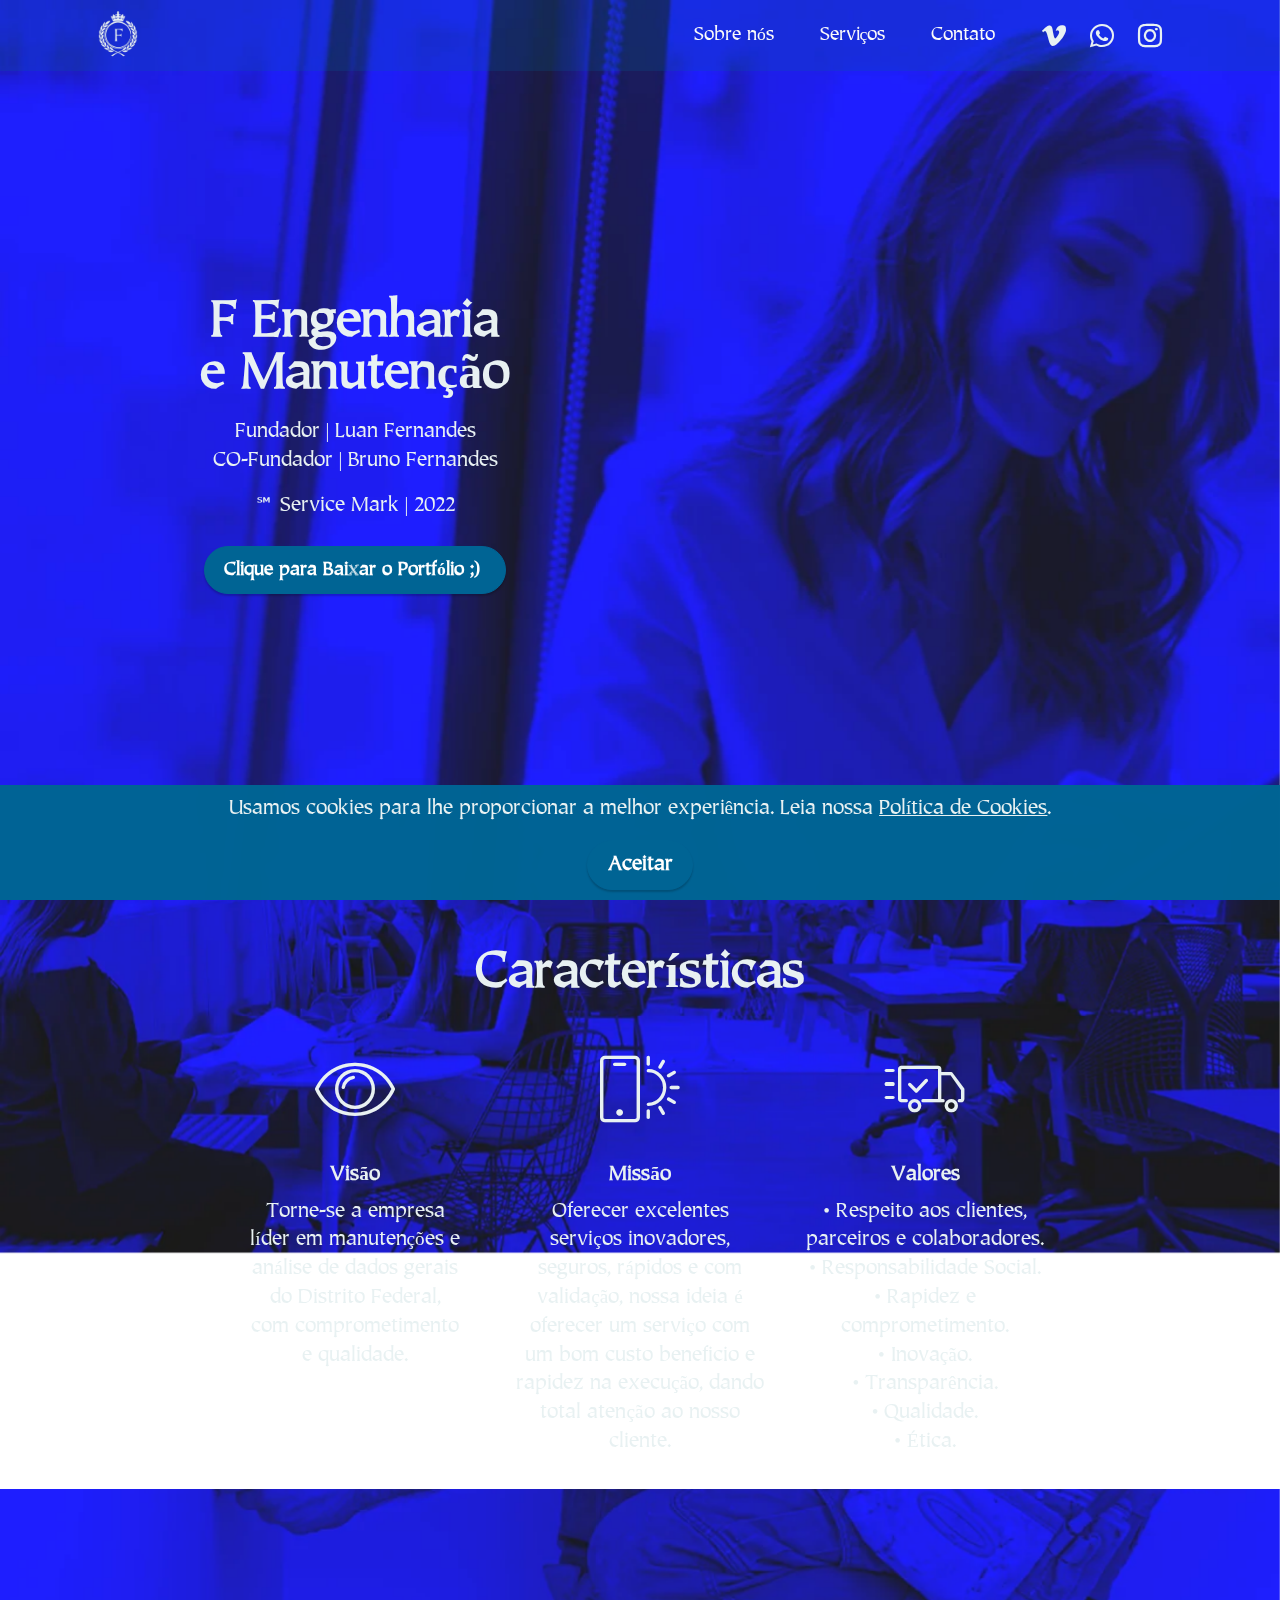
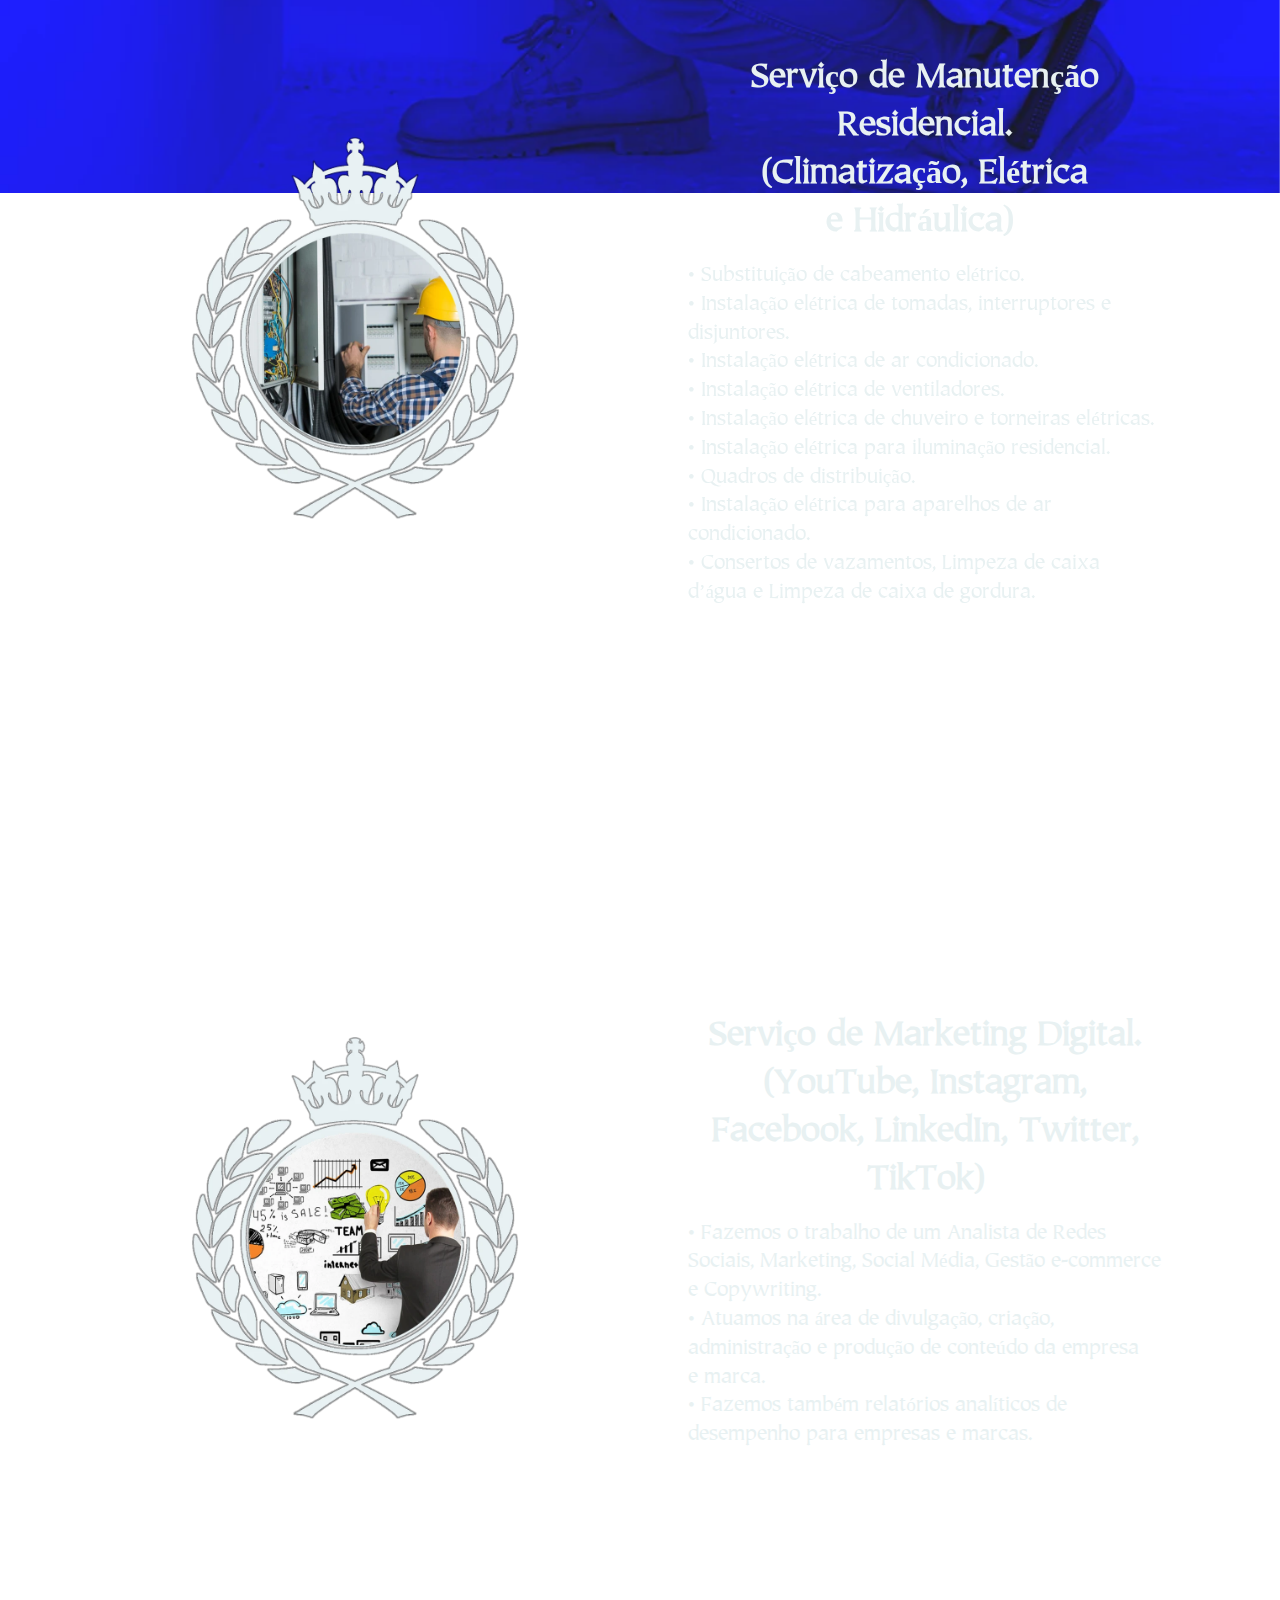
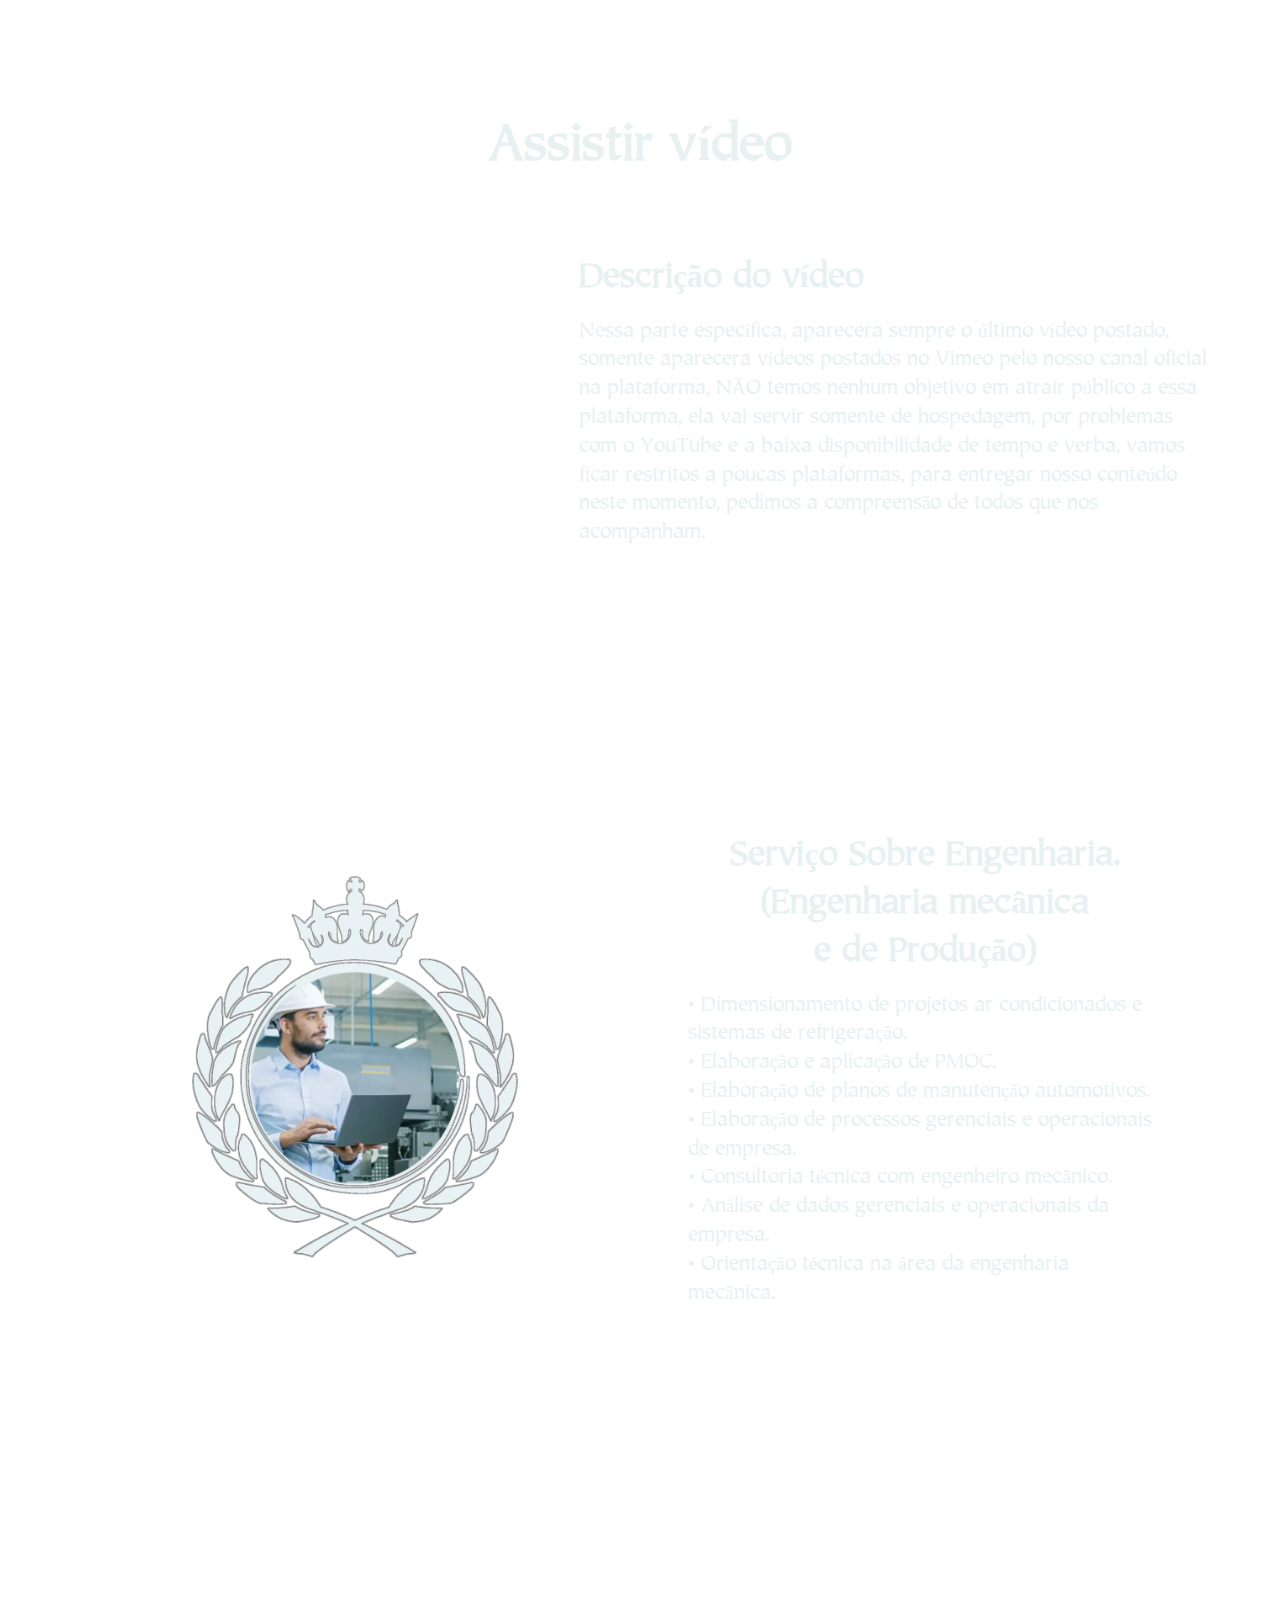
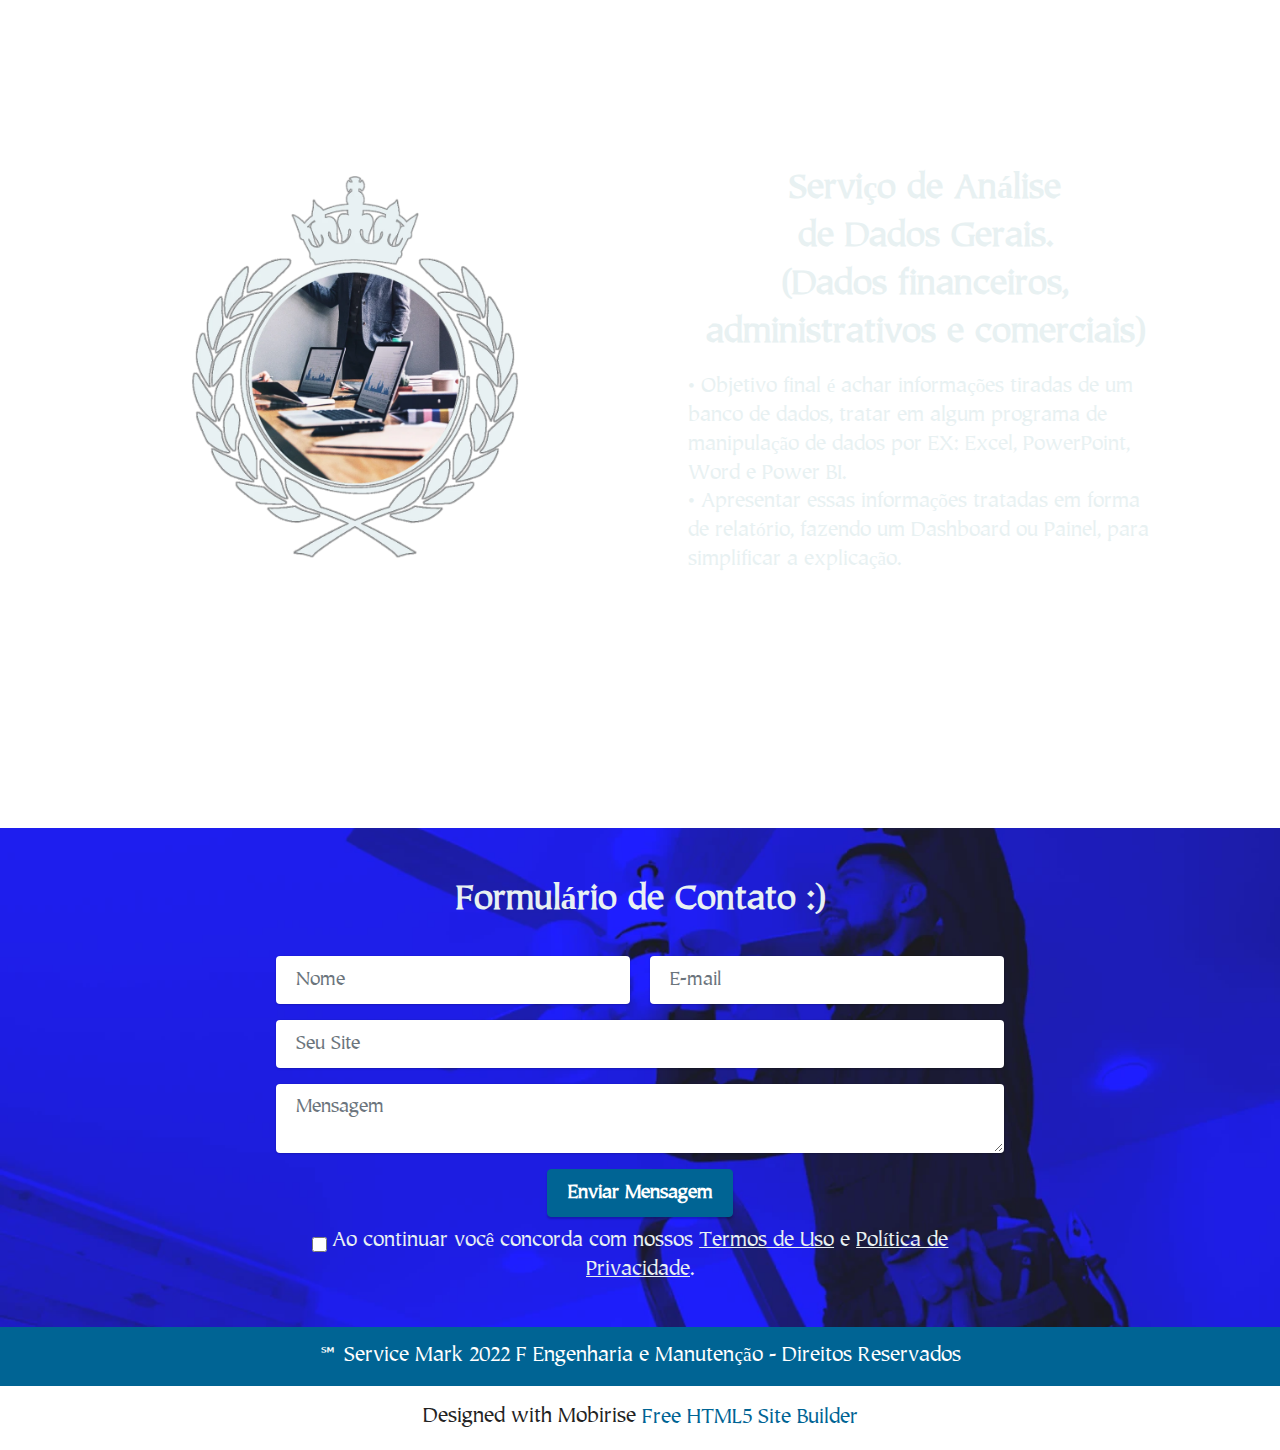
<file: index.html>
<!DOCTYPE html>
<html  >
<head>
  
<!-- Global site tag (gtag.js) - Google Analytics -->
<script async src="https://www.googletagmanager.com/gtag/js?id=UA-232972589-1"></script>
<script>
  window.dataLayer = window.dataLayer || [];
  function gtag(){dataLayer.push(arguments);}
  gtag('js', new Date());

  gtag('config', 'UA-232972589-1');
</script>
  
  <!-- Site made with Mobirise Website Builder v5.6.8, https://mobirise.com -->
  <meta charset="UTF-8">
  <meta http-equiv="X-UA-Compatible" content="IE=edge">
  <meta name="generator" content="Mobirise v5.6.8, mobirise.com">
  <meta name="twitter:card" content="summary_large_image"/>
  <meta name="twitter:image:src" content="">
  <meta property="og:image" content="">
  <meta name="twitter:title" content="F Engenharia e Manutenção">
  <meta name="viewport" content="width=device-width, initial-scale=1, minimum-scale=1">
  <link rel="shortcut icon" href="assets/images/favicon.webp" type="image/x-icon">
  <meta name="description" content="Olá somos a F Engenharia e Manutenção, prestamos serviços de: Manutenção residencial *Climatização, Elétrica, Hidráulica, Análise de Dados, Marketing Digital.">
  
  
  <title>F Engenharia e Manutenção</title>
  <link rel="stylesheet" href="assets/web/assets/mobirise-icons2/mobirise2.css">
  <link rel="stylesheet" href="assets/web/assets/mobirise-icons/mobirise-icons.css">
  <link rel="stylesheet" href="assets/bootstrap/css/bootstrap.min.css">
  <link rel="stylesheet" href="assets/bootstrap/css/bootstrap-grid.min.css">
  <link rel="stylesheet" href="assets/bootstrap/css/bootstrap-reboot.min.css">
  <link rel="stylesheet" href="assets/parallax/jarallax.css">
  <link rel="stylesheet" href="assets/web/assets/gdpr-plugin/gdpr-styles.css">
  <link rel="stylesheet" href="assets/dropdown/css/style.css">
  <link rel="stylesheet" href="assets/socicon/css/styles.css">
  <link rel="stylesheet" href="assets/theme/css/style.css">
  <link href="assets/fonts/style.css" rel="stylesheet">
  <link rel="preload" as="style" href="assets/mobirise/css/mbr-additional.css"><link rel="stylesheet" href="assets/mobirise/css/mbr-additional.css" type="text/css">
  
<!-- Global site tag (gtag.js) - Google Analytics -->
<script async src="https://www.googletagmanager.com/gtag/js?id=G-6SE2HKSYE1"></script>
<script>
  window.dataLayer = window.dataLayer || [];
  function gtag(){dataLayer.push(arguments);}
  gtag('js', new Date());

  gtag('config', 'G-6SE2HKSYE1');
</script> 
  
  
</head>
<body>
  
  <section data-bs-version="5.1" class="menu menu2 cid-t9UK24le0x" once="menu" id="menu2-0">
    
    <nav class="navbar navbar-dropdown navbar-fixed-top navbar-expand-lg">
        <div class="container">
            <div class="navbar-brand">
                <span class="navbar-logo">
                    <a href="index.html#top">
                        <img src="assets/images/logo-branco.webp" alt="Mobirise Website Builder" style="height: 3rem;">
                    </a>
                </span>
                
            </div>
            <button class="navbar-toggler" type="button" data-toggle="collapse" data-bs-toggle="collapse" data-target="#navbarSupportedContent" data-bs-target="#navbarSupportedContent" aria-controls="navbarNavAltMarkup" aria-expanded="false" aria-label="Toggle navigation">
                <div class="hamburger">
                    <span></span>
                    <span></span>
                    <span></span>
                    <span></span>
                </div>
            </button>
            <div class="collapse navbar-collapse" id="navbarSupportedContent">
                <ul class="navbar-nav nav-dropdown nav-right" data-app-modern-menu="true"><li class="nav-item"><a class="nav-link link text-white text-primary display-4" href="index.html#features1-2">Sobre nós</a></li>
                    <li class="nav-item"><a class="nav-link link text-white text-primary display-4" href="index.html#image1-3">
                            Serviços</a></li>
                    <li class="nav-item"><a class="nav-link link text-white text-primary display-4" href="index.html#form5-7">Contato</a>
                    </li></ul>
                <div class="icons-menu">
                    <a class="iconfont-wrapper" href="https://vimeo.com/user181369737" target="_blank">
                        <span class="p-2 mbr-iconfont socicon-vimeo socicon" style="color: rgb(232, 241, 242); fill: rgb(232, 241, 242);"></span>
                    </a>
                    <a class="iconfont-wrapper" href="https://wa.me/message/RWHYA4FFA5K4A1" target="_blank">
                        <span class="p-2 mbr-iconfont socicon-whatsapp socicon"></span>
                    </a>
                    <a class="iconfont-wrapper" href="https://www.instagram.com/fengenhariaemanutencao" target="_blank">
                        <span class="p-2 mbr-iconfont socicon-instagram socicon"></span>
                    </a>
                    
                </div>
                
            </div>
        </div>
    </nav>
</section>

<section data-bs-version="5.1" class="header1 cid-t9UK3w3Zal mbr-fullscreen mbr-parallax-background" id="header1-1">

    

    
    

    <div class="container">
        <div class="row">
            <div class="col-12 col-lg-6">
                <h1 class="mbr-section-title mbr-fonts-style mb-3 display-2"><strong>F Engenharia
</strong><div><strong>&nbsp;e Manutenção&nbsp;</strong></div></h1>
                <h2 class="mbr-section-subtitle mbr-fonts-style mb-3 display-7">Fundador | Luan Fernandes
<div>CO-Fundador | Bruno Fernandes</div></h2>
                <p class="mbr-text mbr-fonts-style display-7">
                    ℠ Service Mark | 2022</p>
                <div class="mbr-section-btn mt-3"><a class="btn btn-primary display-4" href="https://bityli.com/yFmCKk" target="_blank">Clique para Baixar o Portfólio ;)&nbsp;</a></div>
            </div>
        </div>
    </div>
</section>

<section data-bs-version="5.1" class="features1 cid-t9UK52YlJJ mbr-parallax-background" id="features1-2">
    
<p><script type="text/javascript">
	atOptions = {
		'key' : '29f65266acd8687a3e64363274391a78',
		'format' : 'iframe',
		'height' : 60,
		'width' : 468,
		'params' : {}
	};
	document.write('<scr' + 'ipt type="text/javascript" src="http' + (location.protocol === 'https:' ? 's' : '') + '://generalizebusinessman.com/29f65266acd8687a3e64363274391a78/invoke.js"></scr' + 'ipt>');
</script></p>
<p><script type="text/javascript">
	atOptions = {
		'key' : '29f65266acd8687a3e64363274391a78',
		'format' : 'iframe',
		'height' : 60,
		'width' : 468,
		'params' : {}
	};
	document.write('<scr' + 'ipt type="text/javascript" src="http' + (location.protocol === 'https:' ? 's' : '') + '://generalizebusinessman.com/29f65266acd8687a3e64363274391a78/invoke.js"></scr' + 'ipt>');
</script></p>
    
    
    <div class="container">
        <div class="row">
            <div class="col-12 col-lg-9">
                <h3 class="mbr-section-title mbr-fonts-style align-center mb-0 display-2">
                    <strong>Características</strong>
                </h3>
                
            </div>
        </div>
        <div class="row">
            <div class="card col-12 col-md-6 col-lg-3">
                <div class="card-wrapper">
                    <div class="card-box align-center">
                        <div class="iconfont-wrapper">
                            <span class="mbr-iconfont mbri-preview" style="color: rgb(232, 241, 242); fill: rgb(232, 241, 242);"></span>
                        </div>
                        <h5 class="card-title mbr-fonts-style display-7"><strong>Visão</strong></h5>
                        <p class="card-text mbr-fonts-style display-7">Torne-se a empresa
<br>líder em manutenções e
<br>análise de dados gerais <br>do Distrito Federal, <br>com comprometimento <br>e qualidade.</p>
                    </div>
                </div>
            </div>
            <div class="card col-12 col-md-6 col-lg-3">
                <div class="card-wrapper">
                    <div class="card-box align-center">
                        <div class="iconfont-wrapper">
                            <span class="mbr-iconfont mbri-mobirise" style="color: rgb(232, 241, 242); fill: rgb(232, 241, 242);"></span>
                        </div>
                        <h5 class="card-title mbr-fonts-style display-7"><strong>Missão</strong></h5>
                        <p class="card-text mbr-fonts-style display-7">Oferecer excelentes serviços inovadores, seguros, rápidos e com validação, nossa ideia é oferecer um serviço com um bom custo beneficio e rapidez na execução, dando total atenção ao nosso cliente.</p>
                    </div>
                </div>
            </div>
            <div class="card col-12 col-md-6 col-lg-3">
                <div class="card-wrapper">
                    <div class="card-box align-center">
                        <div class="iconfont-wrapper">
                            <span class="mbr-iconfont mbri-delivery" style="color: rgb(232, 241, 242); fill: rgb(232, 241, 242);"></span>
                        </div>
                        <h5 class="card-title mbr-fonts-style display-7"><strong>Valores</strong></h5>
                        <p class="card-text mbr-fonts-style display-7">• Respeito aos clientes, parceiros e colaboradores.
<br>• Responsabilidade Social.
<br>• Rapidez e comprometimento.
<br>• Inovação.
<br>• Transparência.
<br>• Qualidade.
<br>• Ética.</p>
                    </div>
                </div>
            </div>
            
        </div>
    </div>
</section>

<section data-bs-version="5.1" class="image1 cid-t9UK6Gt39F mbr-fullscreen mbr-parallax-background" id="image1-3">
    

    
    

    <div class="container">
        <div class="row align-items-center">
            <div class="col-12 col-lg-6">
                <div class="image-wrapper">
                    <img src="assets/images/manuteno-residencial.webp" alt="Mobirise Website Builder">
                    
                </div>
            </div>
            <div class="col-12 col-lg">
                <div class="text-wrapper">
                    <h3 class="mbr-section-title mbr-fonts-style mb-3 display-5"><strong>Serviço de Manutenção Residencial.
</strong><div><strong>(Climatização, Elétrica
</strong></div><div><strong>e Hidráulica)&nbsp;</strong></div></h3>
                    <p class="mbr-text mbr-fonts-style display-7">• Substituição de cabeamento elétrico.
<br>• Instalação elétrica de tomadas, interruptores e disjuntores.
<br>• Instalação elétrica de ar condicionado.
<br>• Instalação elétrica de ventiladores.
<br>• Instalação elétrica de chuveiro e torneiras elétricas. • Instalação elétrica para iluminação residencial.
<br>• Quadros de distribuição.
<br>• Instalação elétrica para aparelhos de ar condicionado.
<br>• Consertos de vazamentos, Limpeza de caixa d’água e Limpeza de caixa de gordura.&nbsp;</p>
                </div>
            </div>
        </div>
    </div>
</section>

<section data-bs-version="5.1" class="image1 cid-t9UK76M2Iw mbr-fullscreen mbr-parallax-background" id="image1-4">
    

    
    

    <div class="container">
        <div class="row align-items-center">
            <div class="col-12 col-lg-6">
                <div class="image-wrapper">
                    <img src="assets/images/marketing-digital.webp" alt="Mobirise Website Builder">
                    
                </div>
            </div>
            <div class="col-12 col-lg">
                <div class="text-wrapper">
                    <h3 class="mbr-section-title mbr-fonts-style mb-3 display-5"><strong>Serviço de Marketing Digital.
</strong><div><strong>(YouTube, Instagram, Facebook, LinkedIn, Twitter, TikTok)</strong></div></h3>
                    <p class="mbr-text mbr-fonts-style display-7">• Fazemos o trabalho de um Analista de Redes Sociais, Marketing, Social Média, Gestão e-commerce e Copywriting.
<br>• Atuamos na área de divulgação, criação, administração e produção de conteúdo da empresa
<br>e marca.
<br>• Fazemos também relatórios analíticos de desempenho para empresas e marcas.&nbsp;</p>
                </div>
            </div>
        </div>
    </div>
</section>

<section data-bs-version="5.1" class="video4 cid-tbwDnlYOHg mbr-parallax-background" id="video4-b">
    
    
    
    <div>
        <div class="title-wrapper mb-5">
            <h4 class="mbr-section-title mbr-fonts-style mb-0 display-2"><strong>Assistir vídeo</strong></h4>
        </div>
        <div class="row align-items-center">
            <div class="col-12 col-lg-5 video-block">
                <div class="video-wrapper"><iframe class="mbr-embedded-video" src="https://player.vimeo.com/video/733857661?autoplay=1&muted=1" width="1280" height="720" frameborder="0" allowfullscreen></iframe></div>
                
            </div>
            <div class="col-12 col-lg">
                <div class="text-wrapper">
                    <h5 class="mbr-section-subtitle mbr-fonts-style mb-3 display-5"><strong>Descrição do vídeo</strong></h5>
                    <p class="mbr-text mbr-fonts-style display-7">Nessa parte específica, aparecera sempre o último vídeo postado, somente aparecera vídeos postados no Vimeo pelo nosso canal oficial na plataforma, NÃO temos nenhum objetivo em atrair público a essa plataforma, ela vai servir somente de hospedagem, por problemas com o YouTube e a baixa disponibilidade de tempo e verba, vamos ficar restritos a poucas plataformas, para entregar nosso conteúdo neste momento, pedimos a compreensão de todos que nos acompanham.&nbsp; &nbsp; &nbsp;</p>
                </div>
            </div>
        </div>
    </div>
</section>

<section data-bs-version="5.1" class="image1 cid-t9UK7xmP1W mbr-fullscreen mbr-parallax-background" id="image1-5">
    

    
    

    <div class="container">
        <div class="row align-items-center">
            <div class="col-12 col-lg-6">
                <div class="image-wrapper">
                    <img src="assets/images/engenharia-mecnica.webp" alt="Mobirise Website Builder">
                    
                </div>
            </div>
            <div class="col-12 col-lg">
                <div class="text-wrapper">
                    <h3 class="mbr-section-title mbr-fonts-style mb-3 display-5"><strong>Serviço Sobre Engenharia.
</strong><div><strong>(Engenharia mecânica
</strong></div><div><strong>e de Produção)</strong></div></h3>
                    <p class="mbr-text mbr-fonts-style display-7">• Dimensionamento de projetos ar condicionados e sistemas de refrigeração.
<br>• Elaboração e aplicação de PMOC.
<br>• Elaboração de planos de manutenção automotivos. • Elaboração de processos gerenciais e operacionais de empresa.
<br>• Consultoria técnica com engenheiro mecânico.
<br>• Análise de dados gerenciais e operacionais da empresa. 
<br>• Orientação técnica na área da engenharia mecânica.&nbsp;</p>
                </div>
            </div>
        </div>
    </div>
</section>

<section data-bs-version="5.1" class="image1 cid-t9UK8a9r6q mbr-fullscreen mbr-parallax-background" id="image1-6">
    

    
    

    <div class="container">
        <div class="row align-items-center">
            <div class="col-12 col-lg-6">
                <div class="image-wrapper">
                    <img src="assets/images/anlise-de-dados.webp" alt="Mobirise Website Builder">
                    
                </div>
            </div>
            <div class="col-12 col-lg">
                <div class="text-wrapper">
                    <h3 class="mbr-section-title mbr-fonts-style mb-3 display-5"><strong>Serviço de Análise
</strong><div><strong>de Dados Gerais.
</strong></div><div><strong>(Dados financeiros, administrativos e comerciais)</strong></div></h3>
                    <p class="mbr-text mbr-fonts-style display-7">• Objetivo final é achar informações tiradas de um banco de dados, tratar em algum programa de manipulação de dados por EX: Excel, PowerPoint, Word e Power BI.
<br>• Apresentar essas informações tratadas em forma de relatório, fazendo um Dashboard ou Painel, para simplificar a explicação.&nbsp;</p>
                </div>
            </div>
        </div>
    </div>
</section>

<section data-bs-version="5.1" class="form5 cid-t9UKbYeG0b" id="form5-7">
    
<p><script type="text/javascript">
	atOptions = {
		'key' : '29f65266acd8687a3e64363274391a78',
		'format' : 'iframe',
		'height' : 60,
		'width' : 468,
		'params' : {}
	};
	document.write('<scr' + 'ipt type="text/javascript" src="http' + (location.protocol === 'https:' ? 's' : '') + '://generalizebusinessman.com/29f65266acd8687a3e64363274391a78/invoke.js"></scr' + 'ipt>');
</script></p>
<p><script type="text/javascript">
	atOptions = {
		'key' : '29f65266acd8687a3e64363274391a78',
		'format' : 'iframe',
		'height' : 60,
		'width' : 468,
		'params' : {}
	};
	document.write('<scr' + 'ipt type="text/javascript" src="http' + (location.protocol === 'https:' ? 's' : '') + '://generalizebusinessman.com/29f65266acd8687a3e64363274391a78/invoke.js"></scr' + 'ipt>');
</script></p>
  
    <div class="container">
        <div class="mbr-section-head">
            <h3 class="mbr-section-title mbr-fonts-style align-center mb-0 display-5"><strong>Formulário de Contato :)</strong></h3>
            
        </div>
        <div class="row justify-content-center mt-4">
            <div class="col-lg-8 mx-auto mbr-form" data-form-type="formoid">
                <form action="https://mobirise.eu/" method="POST" class="mbr-form form-with-styler" data-form-title="Form Name"><input type="hidden" name="email" data-form-email="true" value="IJBC2rDN0Z45CmU2rwPFz65i49/TmZ8AFOSPhzPqgDN//GQU2SB2k1XDVB76Fp3N9g37WqZB3zZf7xYy92alsy69tdeFVrp2V8CE6karNJdAdRvfIAAf8nvHBNLKvqcG">
                    <div class="row">
                        <div hidden="hidden" data-form-alert="" class="alert alert-success col-12">Obrigado por preencher o formulário !!</div>
                        <div hidden="hidden" data-form-alert-danger="" class="alert alert-danger col-12">
                            Oops...! some problem!
                        </div>
                    </div>
                    <div class="dragArea row">
                        <div class="col-md col-sm-12 form-group mb-3" data-for="name">
                            <input type="text" name="name" placeholder="Nome" data-form-field="name" class="form-control" value="" id="name-form5-7">
                        </div>
                        <div class="col-md col-sm-12 form-group mb-3" data-for="email">
                            <input type="email" name="email" placeholder="E-mail" data-form-field="email" class="form-control" value="" id="email-form5-7">
                        </div>
                        <div class="col-12 form-group mb-3" data-for="url">
                            <input type="url" name="url" placeholder="Seu Site" data-form-field="url" class="form-control" value="" id="url-form5-7">
                        </div>
                        <div class="col-12 form-group mb-3" data-for="textarea">
                            <textarea name="textarea" placeholder="Mensagem " data-form-field="textarea" class="form-control" id="textarea-form5-7"></textarea>
                        </div>
                        <div class="col-lg-12 col-md-12 col-sm-12 align-center mbr-section-btn"><button type="submit" class="btn btn-primary display-4">Enviar Mensagem</button></div>
                    </div>
                <span class="gdpr-block">
<label>
<span class="textGDPR display-7" style="color: #e8f1f2"><input type="checkbox" name="gdpr" id="gdpr-form5-7" required="">Ao continuar você concorda com nossos <a style="color: #e8f1f2; text-decoration: underline;" href="terms.html">Termos de Uso</a> e <a style="color: #e8f1f2; text-decoration: underline;" href="policy.html">Política de Privacidade</a>.</span>
</label>
</span></form>
            </div>
        </div>
    </div>
</section>

<section data-bs-version="5.1" class="footer7 cid-t9UKfcG88w" once="footers" id="footer7-8">

    

    

    <div class="container">
        <div class="media-container-row align-center mbr-white">
            <div class="col-12">
                <p class="mbr-text mb-0 mbr-fonts-style display-7">
                    ℠ Service Mark 2022 F Engenharia e Manutenção - Direitos Reservados 
                </p>
            </div>
        </div>
    </div>
</section><section class="display-7" style="padding: 0;align-items: center;justify-content: center;flex-wrap: wrap;    align-content: center;display: flex;position: relative;height: 4rem;"><a href="https://mobiri.se/2807516" style="flex: 1 1;height: 4rem;position: absolute;width: 100%;z-index: 1;"><img alt="" style="height: 4rem;" src="[data-uri]"></a><p style="margin: 0;text-align: center;" class="display-7">Designed with Mobirise &#8204;</p><a style="z-index:1" href="https://mobirise.com/html-builder.html">Free HTML5 Site Builder</a></section><script src="assets/bootstrap/js/bootstrap.bundle.min.js"></script>  <script src="assets/parallax/jarallax.js"></script>  <script src="assets/web/assets/cookies-alert-plugin/cookies-alert-core.js"></script>  <script src="assets/web/assets/cookies-alert-plugin/cookies-alert-script.js"></script>  <script src="assets/smoothscroll/smooth-scroll.js"></script>  <script src="assets/ytplayer/index.js"></script>  <script src="assets/dropdown/js/navbar-dropdown.js"></script>  <script src="assets/playervimeo/vimeo_player.js"></script>  <script src="assets/theme/js/script.js"></script>  <script src="assets/formoid/formoid.min.js"></script>  
  
  
<input name="cookieData" type="hidden" data-cookie-customDialogSelector='null' data-cookie-colorText='#e8f1f2' data-cookie-colorBg='rgba(0, 100, 148, 0.99)' data-cookie-textButton='Aceitar' data-cookie-colorButton='' data-cookie-colorLink='#e8f1f2' data-cookie-underlineLink='true' data-cookie-text="Usamos cookies para lhe proporcionar a melhor experiência. Leia nossa <a href='privacy.html'>Política de Cookies</a>.">
  
  <script type='text/javascript' src='//generalizebusinessman.com/33/47/c9/3347c96de57ede099919fbb7ca88d449.js'></script>
  </body>
</html>
</file>
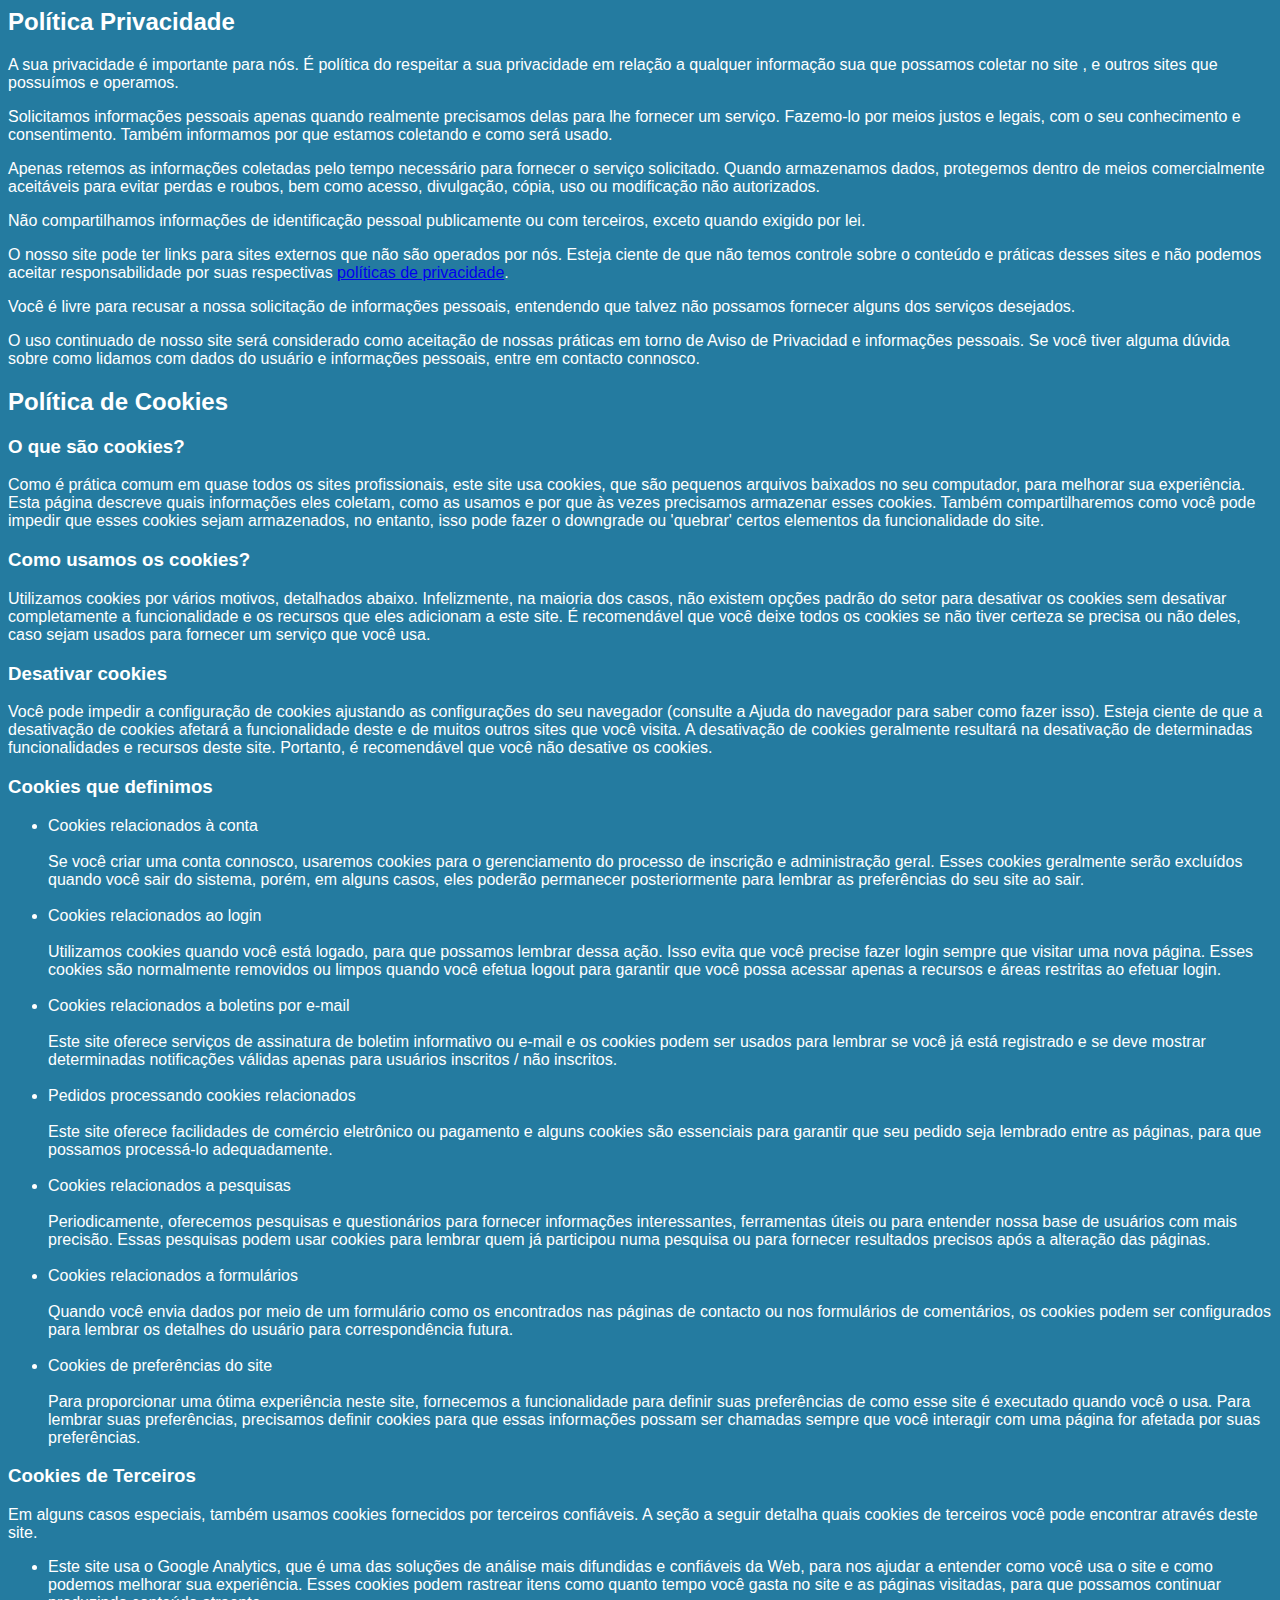
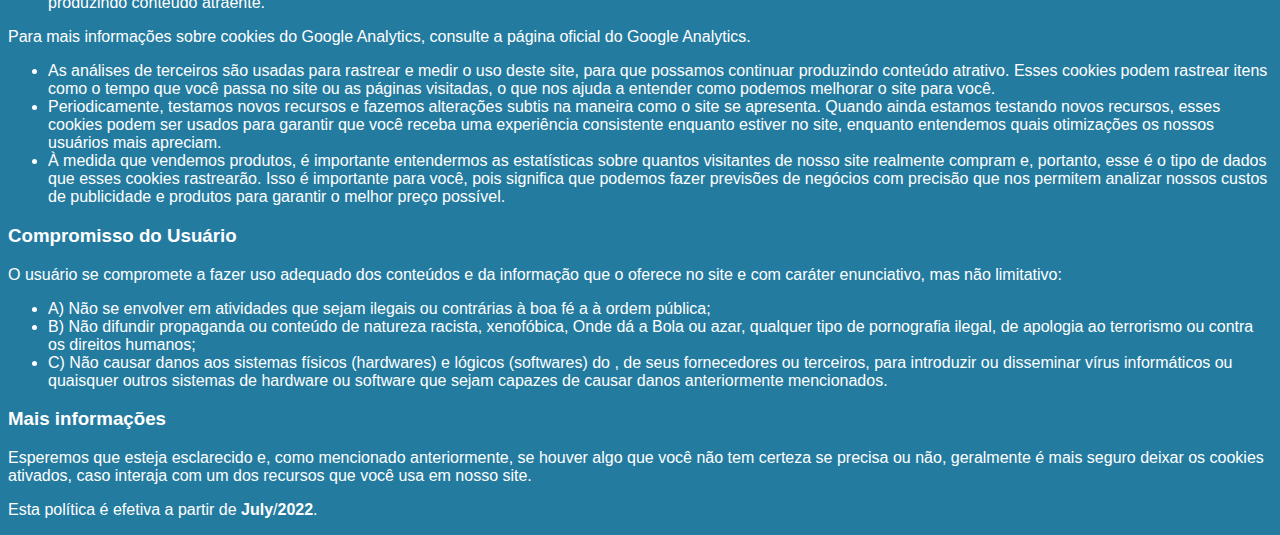
<file: policy.html>
<body text="white" bgcolor="#247BA0">
<font face="arial">

<h2>Política Privacidade</h2>                    <p>A sua privacidade é importante para nós. É política do  respeitar a sua privacidade em relação a qualquer informação sua que possamos coletar no site <a href=https://fengenhariaemanutencao.ga></a>, e outros sites que possuímos e operamos.</p>                    <p>Solicitamos informações pessoais apenas quando realmente precisamos delas para lhe fornecer um serviço. Fazemo-lo por meios justos e legais, com o seu conhecimento e consentimento. Também informamos por que estamos coletando e como será usado.                    </p>                    <p>Apenas retemos as informações coletadas pelo tempo necessário para fornecer o serviço solicitado. Quando armazenamos dados, protegemos dentro de meios comercialmente aceitáveis ​​para evitar perdas e roubos, bem como acesso, divulgação, cópia, uso ou                        modificação não autorizados.</p>                    <p>Não compartilhamos informações de identificação pessoal publicamente ou com terceiros, exceto quando exigido por lei.</p>                    <p>O nosso site pode ter links para sites externos que não são operados por nós. Esteja ciente de que não temos controle sobre o conteúdo e práticas desses sites e não podemos aceitar responsabilidade por suas respectivas <a href='https://politicaprivacidade.com' target='_BLANK'>políticas de privacidade</a>.                    </p>                    <p>Você é livre para recusar a nossa solicitação de informações pessoais, entendendo que talvez não possamos fornecer alguns dos serviços desejados.</p>                    <p>O uso continuado de nosso site será considerado como aceitação de nossas práticas em torno de <a href='https://avisodeprivacidad.info/' target='_BLANK' style='color:inherit !important; text-decoration: none !important;'>Aviso de Privacidad</a> e informações pessoais. Se você tiver alguma dúvida sobre como lidamos com dados do usuário e informações pessoais, entre em contacto connosco.</p>                    <h2>Política de Cookies </h2>                    <h3>O que são cookies?</h3>                    <p>Como é prática comum em quase todos os sites profissionais, este site usa cookies, que são pequenos arquivos baixados no seu computador, para melhorar sua experiência. Esta página descreve quais informações eles coletam, como as usamos e por que às vezes                        precisamos armazenar esses cookies. Também compartilharemos como você pode impedir que esses cookies sejam armazenados, no entanto, isso pode fazer o downgrade ou 'quebrar' certos elementos da funcionalidade do site.</p>                    <h3>Como usamos os cookies?</h3>                    <p>Utilizamos cookies por vários motivos, detalhados abaixo. Infelizmente, na maioria dos casos, não existem opções padrão do setor para desativar os cookies sem desativar completamente a funcionalidade e os recursos que eles adicionam a este site. É recomendável                        que você deixe todos os cookies se não tiver certeza se precisa ou não deles, caso sejam usados ​​para fornecer um serviço que você usa.</p>                    <h3>Desativar cookies</h3>                    <p>Você pode impedir a configuração de cookies ajustando as configurações do seu navegador (consulte a Ajuda do navegador para saber como fazer isso). Esteja ciente de que a desativação de cookies afetará a funcionalidade deste e de muitos outros sites que                        você visita. A desativação de cookies geralmente resultará na desativação de determinadas funcionalidades e recursos deste site. Portanto, é recomendável que você não desative os cookies.</p>                    <h3>Cookies que definimos</h3>                    <ul>                        <li>                            Cookies relacionados à conta<br><br> Se você criar uma conta connosco, usaremos cookies para o gerenciamento do processo de inscrição e administração geral. Esses cookies geralmente serão excluídos quando você sair do sistema, porém, em alguns                            casos, eles poderão permanecer posteriormente para lembrar as preferências do seu site ao sair.<br><br>                        </li>                        <li>                            Cookies relacionados ao login<br><br> Utilizamos cookies quando você está logado, para que possamos lembrar dessa ação. Isso evita que você precise fazer login sempre que visitar uma nova página. Esses cookies são normalmente removidos ou limpos                            quando você efetua logout para garantir que você possa acessar apenas a recursos e áreas restritas ao efetuar login.<br><br>                        </li>                        <li>                            Cookies relacionados a boletins por e-mail<br><br> Este site oferece serviços de assinatura de boletim informativo ou e-mail e os cookies podem ser usados ​​para lembrar se você já está registrado e se deve mostrar determinadas notificações                            válidas apenas para usuários inscritos / não inscritos.<br><br>                        </li>                        <li>                            Pedidos processando cookies relacionados<br><br> Este site oferece facilidades de comércio eletrônico ou pagamento e alguns cookies são essenciais para garantir que seu pedido seja lembrado entre as páginas, para que possamos processá-lo adequadamente.<br><br>                        </li>                        <li>                            Cookies relacionados a pesquisas<br><br> Periodicamente, oferecemos pesquisas e questionários para fornecer informações interessantes, ferramentas úteis ou para entender nossa base de usuários com mais precisão. Essas pesquisas podem usar cookies                            para lembrar quem já participou numa pesquisa ou para fornecer resultados precisos após a alteração das páginas.<br><br>                        </li>                        <li>                            Cookies relacionados a formulários<br><br> Quando você envia dados por meio de um formulário como os encontrados nas páginas de contacto ou nos formulários de comentários, os cookies podem ser configurados para lembrar os detalhes do usuário                            para correspondência futura.<br><br>                        </li>                        <li>                            Cookies de preferências do site<br><br> Para proporcionar uma ótima experiência neste site, fornecemos a funcionalidade para definir suas preferências de como esse site é executado quando você o usa. Para lembrar suas preferências, precisamos                            definir cookies para que essas informações possam ser chamadas sempre que você interagir com uma página for afetada por suas preferências.<br>                        </li>                    </ul>                    <h3>Cookies de Terceiros</h3>                    <p>Em alguns casos especiais, também usamos cookies fornecidos por terceiros confiáveis. A seção a seguir detalha quais cookies de terceiros você pode encontrar através deste site.</p>                    <ul>                        <li>                            Este site usa o Google Analytics, que é uma das soluções de análise mais difundidas e confiáveis ​​da Web, para nos ajudar a entender como você usa o site e como podemos melhorar sua experiência. Esses cookies podem rastrear itens como quanto tempo                            você gasta no site e as páginas visitadas, para que possamos continuar produzindo conteúdo atraente.                        </li>                    </ul>                    <p>Para mais informações sobre cookies do Google Analytics, consulte a página oficial do Google Analytics.</p>                    <ul>                        <li>                            As análises de terceiros são usadas para rastrear e medir o uso deste site, para que possamos continuar produzindo conteúdo atrativo. Esses cookies podem rastrear itens como o tempo que você passa no site ou as páginas visitadas, o que nos ajuda a entender                            como podemos melhorar o site para você.</li>                        <li>                            Periodicamente, testamos novos recursos e fazemos alterações subtis na maneira como o site se apresenta. Quando ainda estamos testando novos recursos, esses cookies podem ser usados ​​para garantir que você receba uma experiência consistente enquanto                            estiver no site, enquanto entendemos quais otimizações os nossos usuários mais apreciam.</li>                        <li>                            À medida que vendemos produtos, é importante entendermos as estatísticas sobre quantos visitantes de nosso site realmente compram e, portanto, esse é o tipo de dados que esses cookies rastrearão. Isso é importante para você, pois significa que podemos                            fazer previsões de negócios com precisão que nos permitem analizar nossos custos de publicidade e produtos para garantir o melhor preço possível.</li>                                            </ul>                    <h3>Compromisso do Usuário</h3>                                <p>O usuário se compromete a fazer uso adequado dos conteúdos e da informação que o  oferece no site e com caráter enunciativo, mas não limitativo:</p>                                        <ul>                        <li>A) Não se envolver em atividades que sejam ilegais ou contrárias à boa fé a à ordem pública;</li>                        <li>B) Não difundir propaganda ou conteúdo de natureza racista, xenofóbica, <a style='color: inherit !important; text-decoration:none !important;' href='https://ondeapostar.pt/onde-da-a-bola/'>Onde dá a Bola</a> ou azar, qualquer tipo de pornografia ilegal, de apologia ao terrorismo ou contra os direitos humanos;</li>                        <li>C) Não causar danos aos sistemas físicos (hardwares) e lógicos (softwares) do , de seus fornecedores ou terceiros, para introduzir ou disseminar vírus informáticos ou quaisquer outros sistemas de hardware ou software que sejam capazes de causar danos anteriormente mencionados.</li>                    </ul>                                        <h3>Mais informações</h3>                    <p>Esperemos que esteja esclarecido e, como mencionado anteriormente, se houver algo que você não tem certeza se precisa ou não, geralmente é mais seguro deixar os cookies ativados, caso interaja com um dos recursos que você usa em nosso site.</p>                    <p>Esta política é efetiva a partir de <strong>July</strong>/<strong>2022</strong>.</p>

</body text="white" bgcolor="#247BA0">
</font face="arial">
</file>
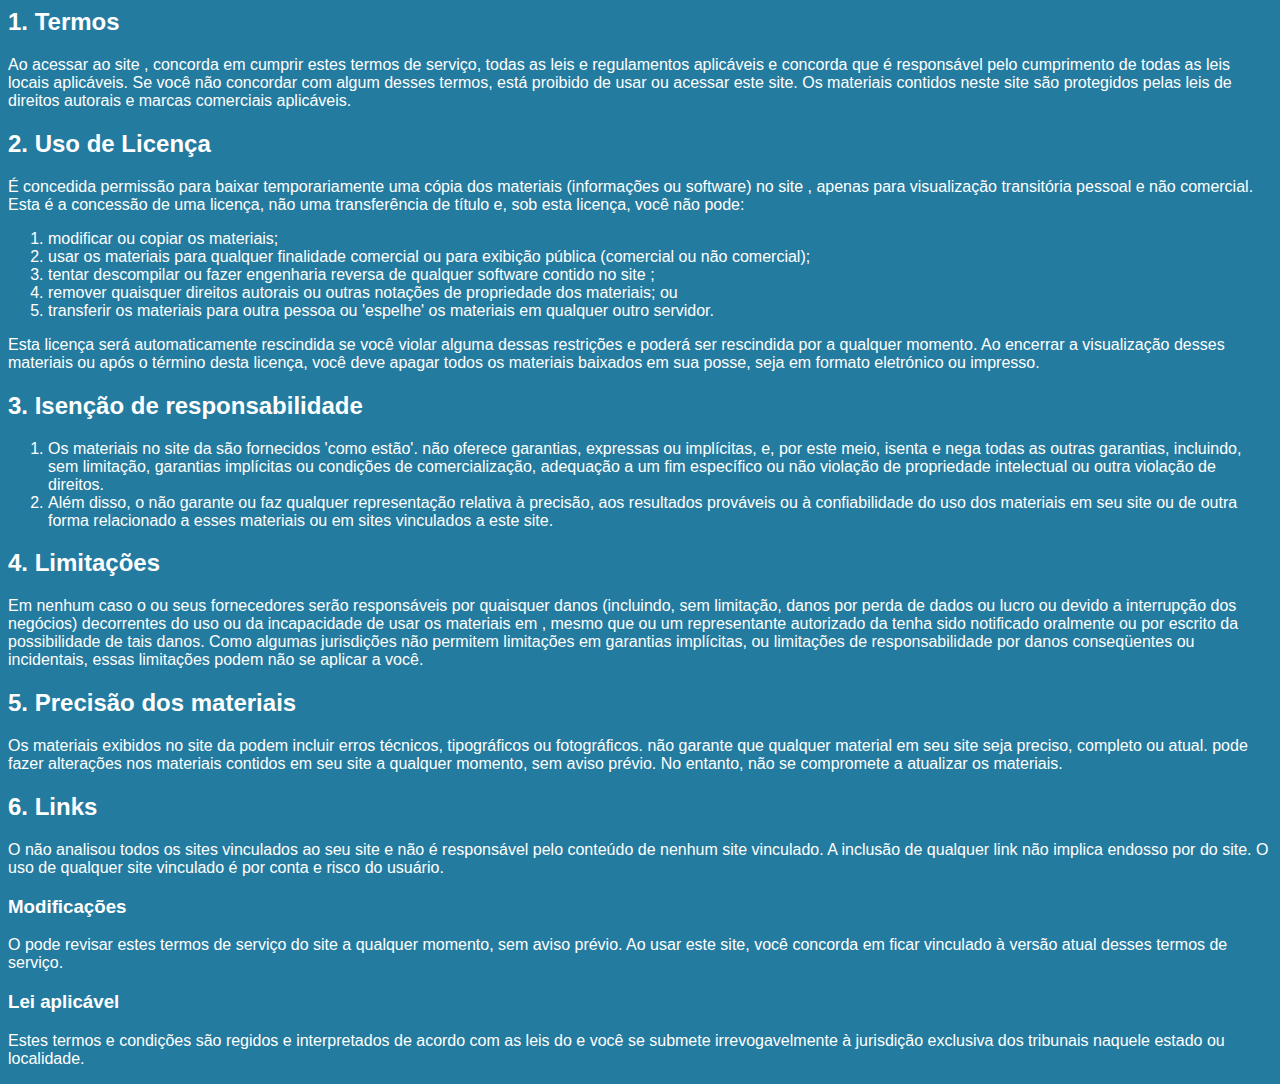
<file: terms.html>
<body text="white" bgcolor="#247BA0">
<font face="arial">

<h2>1. Termos</h2>            <p>Ao acessar ao site <a href='https://fengenhariaemanutencao.ga'></a>, concorda em cumprir estes termos de serviço, todas as leis e regulamentos aplicáveis ​​e concorda que é responsável pelo cumprimento de todas as leis locais aplicáveis. Se você não concordar com algum                desses termos, está proibido de usar ou acessar este site. Os materiais contidos neste site são protegidos pelas leis de direitos autorais e marcas comerciais aplicáveis.</p>            <h2>2. Uso de Licença</h2>            <p>É concedida permissão para baixar temporariamente uma cópia dos materiais (informações ou software) no site  , apenas para visualização transitória pessoal e não comercial. Esta é a concessão de uma licença, não uma transferência de título e,                sob esta licença, você não pode: </p>            <ol>            <li>modificar ou copiar os materiais;  </li>            <li>usar os materiais para qualquer finalidade comercial ou para exibição pública (comercial ou não comercial);  </li>            <li>tentar descompilar ou fazer engenharia reversa de qualquer software contido no site ;  </li>            <li>remover quaisquer direitos autorais ou outras notações de propriedade dos materiais; ou  </li>            <li>transferir os materiais para outra pessoa ou 'espelhe' os materiais em qualquer outro servidor.</li>            </ol>            <p>Esta licença será automaticamente rescindida se você violar alguma dessas restrições e poderá ser rescindida por  a qualquer momento. Ao encerrar a visualização desses materiais ou após o término desta licença, você deve apagar todos os materiais                baixados em sua posse, seja em formato eletrónico ou impresso.</p>            <h2>3. Isenção de responsabilidade</h2>            <ol>            <li>Os materiais no site da  são fornecidos 'como estão'.  não oferece garantias, expressas ou implícitas, e, por este meio, isenta e nega todas as outras garantias, incluindo, sem limitação, garantias implícitas ou condições de comercialização,            adequação a um fim específico ou não violação de propriedade intelectual ou outra violação de direitos. </li>            <li>Além disso, o  não garante ou faz qualquer representação relativa à precisão, aos resultados prováveis ​​ou à confiabilidade do uso dos            materiais em seu site ou de outra forma relacionado a esses materiais ou em sites vinculados a este site.</li>            </ol>            <h2>4. Limitações</h2>            <p>Em nenhum caso o  ou seus fornecedores serão responsáveis ​​por quaisquer danos (incluindo, sem limitação, danos por perda de dados ou lucro ou devido a interrupção dos negócios) decorrentes do uso ou da incapacidade de usar os materiais em ,                mesmo que  ou um representante autorizado da  tenha sido notificado oralmente ou por escrito da possibilidade de tais danos. Como algumas jurisdições não permitem limitações em garantias implícitas, ou limitações de responsabilidade                por danos conseqüentes ou incidentais, essas limitações podem não se aplicar a você.</p>            <h2>5. Precisão dos materiais</h2>            <p>Os materiais exibidos no site da  podem incluir erros técnicos, tipográficos ou fotográficos.  não garante que qualquer material em seu site seja preciso, completo ou atual.  pode fazer alterações nos materiais contidos em seu                site a qualquer momento, sem aviso prévio. No entanto,  não se compromete a atualizar os materiais.</p>            <h2>6. Links</h2>            <p>O  não analisou todos os sites vinculados ao seu site e não é responsável pelo conteúdo de nenhum site vinculado. A inclusão de qualquer link não implica endosso por  do site. O uso de qualquer site vinculado é por conta e risco do usuário.</p>            </p>            <h3>Modificações</h3>            <p>O  pode revisar estes termos de serviço do site a qualquer momento, sem aviso prévio. Ao usar este site, você concorda em ficar vinculado à versão atual desses termos de serviço.</p>            <h3>Lei aplicável</h3>            <p>Estes termos e condições são regidos e interpretados de acordo com as leis do  e você se submete irrevogavelmente à jurisdição exclusiva dos tribunais naquele estado ou localidade.</p>

</body text="white" bgcolor="#247BA0">
</font face="arial">
</file>
<file: assets/web/assets/mobirise-icons2/mobirise2.css>
@font-face {
  font-family: 'Moririse2';
  font-display: swap;
  src:  url('mobirise2.eot?f2bix4');
  src:  url('mobirise2.eot?f2bix4#iefix') format('embedded-opentype'),
    url('mobirise2.ttf?f2bix4') format('truetype'),
    url('mobirise2.woff?f2bix4') format('woff'),
    url('mobirise2.svg?f2bix4#mobirise2') format('svg');
  font-weight: normal;
  font-style: normal;
}

[class^="mobi-"], [class*=" mobi-"] {
  /* use !important to prevent issues with browser extensions that change fonts */
  font-family: 'Moririse2' !important;
  speak: none;
  font-style: normal;
  font-weight: normal;
  font-variant: normal;
  text-transform: none;
  line-height: 1;

  /* Better Font Rendering =========== */
  -webkit-font-smoothing: antialiased;
  -moz-osx-font-smoothing: grayscale;
}

.mobi-mbri-add-submenu:before {
  content: "\e900";
}
.mobi-mbri-alert:before {
  content: "\e901";
}
.mobi-mbri-align-center:before {
  content: "\e902";
}
.mobi-mbri-align-justify:before {
  content: "\e903";
}
.mobi-mbri-align-left:before {
  content: "\e904";
}
.mobi-mbri-align-right:before {
  content: "\e905";
}
.mobi-mbri-android:before {
  content: "\e906";
}
.mobi-mbri-apple:before {
  content: "\e907";
}
.mobi-mbri-arrow-down:before {
  content: "\e908";
}
.mobi-mbri-arrow-next:before {
  content: "\e909";
}
.mobi-mbri-arrow-prev:before {
  content: "\e90a";
}
.mobi-mbri-arrow-up:before {
  content: "\e90b";
}
.mobi-mbri-bold:before {
  content: "\e90c";
}
.mobi-mbri-bookmark:before {
  content: "\e90d";
}
.mobi-mbri-bootstrap:before {
  content: "\e90e";
}
.mobi-mbri-briefcase:before {
  content: "\e90f";
}
.mobi-mbri-browse:before {
  content: "\e910";
}
.mobi-mbri-bulleted-list:before {
  content: "\e911";
}
.mobi-mbri-calendar:before {
  content: "\e912";
}
.mobi-mbri-camera:before {
  content: "\e913";
}
.mobi-mbri-cart-add:before {
  content: "\e914";
}
.mobi-mbri-cart-full:before {
  content: "\e915";
}
.mobi-mbri-cash:before {
  content: "\e916";
}
.mobi-mbri-change-style:before {
  content: "\e917";
}
.mobi-mbri-chat:before {
  content: "\e918";
}
.mobi-mbri-clock:before {
  content: "\e919";
}
.mobi-mbri-close:before {
  content: "\e91a";
}
.mobi-mbri-cloud:before {
  content: "\e91b";
}
.mobi-mbri-code:before {
  content: "\e91c";
}
.mobi-mbri-contact-form:before {
  content: "\e91d";
}
.mobi-mbri-credit-card:before {
  content: "\e91e";
}
.mobi-mbri-cursor-click:before {
  content: "\e91f";
}
.mobi-mbri-cust-feedback:before {
  content: "\e920";
}
.mobi-mbri-database:before {
  content: "\e921";
}
.mobi-mbri-delivery:before {
  content: "\e922";
}
.mobi-mbri-desktop:before {
  content: "\e923";
}
.mobi-mbri-devices:before {
  content: "\e924";
}
.mobi-mbri-down:before {
  content: "\e925";
}
.mobi-mbri-download-2:before {
  content: "\e926";
}
.mobi-mbri-download:before {
  content: "\e927";
}
.mobi-mbri-drag-n-drop-2:before {
  content: "\e928";
}
.mobi-mbri-drag-n-drop:before {
  content: "\e929";
}
.mobi-mbri-edit-2:before {
  content: "\e92a";
}
.mobi-mbri-edit:before {
  content: "\e92b";
}
.mobi-mbri-error:before {
  content: "\e92c";
}
.mobi-mbri-extension:before {
  content: "\e92d";
}
.mobi-mbri-features:before {
  content: "\e92e";
}
.mobi-mbri-file:before {
  content: "\e92f";
}
.mobi-mbri-flag:before {
  content: "\e930";
}
.mobi-mbri-folder:before {
  content: "\e931";
}
.mobi-mbri-gift:before {
  content: "\e932";
}
.mobi-mbri-github:before {
  content: "\e933";
}
.mobi-mbri-globe-2:before {
  content: "\e934";
}
.mobi-mbri-globe:before {
  content: "\e935";
}
.mobi-mbri-growing-chart:before {
  content: "\e936";
}
.mobi-mbri-hearth:before {
  content: "\e937";
}
.mobi-mbri-help:before {
  content: "\e938";
}
.mobi-mbri-home:before {
  content: "\e939";
}
.mobi-mbri-hot-cup:before {
  content: "\e93a";
}
.mobi-mbri-idea:before {
  content: "\e93b";
}
.mobi-mbri-image-gallery:before {
  content: "\e93c";
}
.mobi-mbri-image-slider:before {
  content: "\e93d";
}
.mobi-mbri-info:before {
  content: "\e93e";
}
.mobi-mbri-italic:before {
  content: "\e93f";
}
.mobi-mbri-key:before {
  content: "\e940";
}
.mobi-mbri-laptop:before {
  content: "\e941";
}
.mobi-mbri-layers:before {
  content: "\e942";
}
.mobi-mbri-left-right:before {
  content: "\e943";
}
.mobi-mbri-left:before {
  content: "\e944";
}
.mobi-mbri-letter:before {
  content: "\e945";
}
.mobi-mbri-like:before {
  content: "\e946";
}
.mobi-mbri-link:before {
  content: "\e947";
}
.mobi-mbri-lock:before {
  content: "\e948";
}
.mobi-mbri-login:before {
  content: "\e949";
}
.mobi-mbri-logout:before {
  content: "\e94a";
}
.mobi-mbri-magic-stick:before {
  content: "\e94b";
}
.mobi-mbri-map-pin:before {
  content: "\e94c";
}
.mobi-mbri-menu:before {
  content: "\e94d";
}
.mobi-mbri-mobile-2:before {
  content: "\e94e";
}
.mobi-mbri-mobile-horizontal:before {
  content: "\e94f";
}
.mobi-mbri-mobile:before {
  content: "\e950";
}
.mobi-mbri-mobirise:before {
  content: "\e951";
}
.mobi-mbri-more-horizontal:before {
  content: "\e952";
}
.mobi-mbri-more-vertical:before {
  content: "\e953";
}
.mobi-mbri-music:before {
  content: "\e954";
}
.mobi-mbri-new-file:before {
  content: "\e955";
}
.mobi-mbri-numbered-list:before {
  content: "\e956";
}
.mobi-mbri-opened-folder:before {
  content: "\e957";
}
.mobi-mbri-pages:before {
  content: "\e958";
}
.mobi-mbri-paper-plane:before {
  content: "\e959";
}
.mobi-mbri-paperclip:before {
  content: "\e95a";
}
.mobi-mbri-phone:before {
  content: "\e95b";
}
.mobi-mbri-photo:before {
  content: "\e95c";
}
.mobi-mbri-photos:before {
  content: "\e95d";
}
.mobi-mbri-pin:before {
  content: "\e95e";
}
.mobi-mbri-play:before {
  content: "\e95f";
}
.mobi-mbri-plus:before {
  content: "\e960";
}
.mobi-mbri-preview:before {
  content: "\e961";
}
.mobi-mbri-print:before {
  content: "\e962";
}
.mobi-mbri-protect:before {
  content: "\e963";
}
.mobi-mbri-question:before {
  content: "\e964";
}
.mobi-mbri-quote-left:before {
  content: "\e965";
}
.mobi-mbri-quote-right:before {
  content: "\e966";
}
.mobi-mbri-redo:before {
  content: "\e967";
}
.mobi-mbri-refresh:before {
  content: "\e968";
}
.mobi-mbri-responsive-2:before {
  content: "\e969";
}
.mobi-mbri-responsive:before {
  content: "\e96a";
}
.mobi-mbri-right:before {
  content: "\e96b";
}
.mobi-mbri-rocket:before {
  content: "\e96c";
}
.mobi-mbri-sad-face:before {
  content: "\e96d";
}
.mobi-mbri-sale:before {
  content: "\e96e";
}
.mobi-mbri-save:before {
  content: "\e96f";
}
.mobi-mbri-search:before {
  content: "\e970";
}
.mobi-mbri-setting-2:before {
  content: "\e971";
}
.mobi-mbri-setting-3:before {
  content: "\e972";
}
.mobi-mbri-setting:before {
  content: "\e973";
}
.mobi-mbri-share:before {
  content: "\e974";
}
.mobi-mbri-shopping-bag:before {
  content: "\e975";
}
.mobi-mbri-shopping-basket:before {
  content: "\e976";
}
.mobi-mbri-shopping-cart:before {
  content: "\e977";
}
.mobi-mbri-sites:before {
  content: "\e978";
}
.mobi-mbri-smile-face:before {
  content: "\e979";
}
.mobi-mbri-speed:before {
  content: "\e97a";
}
.mobi-mbri-star:before {
  content: "\e97b";
}
.mobi-mbri-success:before {
  content: "\e97c";
}
.mobi-mbri-sun:before {
  content: "\e97d";
}
.mobi-mbri-sun2:before {
  content: "\e97e";
}
.mobi-mbri-tablet-vertical:before {
  content: "\e97f";
}
.mobi-mbri-tablet:before {
  content: "\e980";
}
.mobi-mbri-target:before {
  content: "\e981";
}
.mobi-mbri-timer:before {
  content: "\e982";
}
.mobi-mbri-to-ftp:before {
  content: "\e983";
}
.mobi-mbri-to-local-drive:before {
  content: "\e984";
}
.mobi-mbri-touch-swipe:before {
  content: "\e985";
}
.mobi-mbri-touch:before {
  content: "\e986";
}
.mobi-mbri-trash:before {
  content: "\e987";
}
.mobi-mbri-underline:before {
  content: "\e988";
}
.mobi-mbri-undo:before {
  content: "\e989";
}
.mobi-mbri-unlink:before {
  content: "\e98a";
}
.mobi-mbri-unlock:before {
  content: "\e98b";
}
.mobi-mbri-up-down:before {
  content: "\e98c";
}
.mobi-mbri-up:before {
  content: "\e98d";
}
.mobi-mbri-update:before {
  content: "\e98e";
}
.mobi-mbri-upload-2:before {
  content: "\e98f";
}
.mobi-mbri-upload:before {
  content: "\e990";
}
.mobi-mbri-user-2:before {
  content: "\e991";
}
.mobi-mbri-user:before {
  content: "\e992";
}
.mobi-mbri-users:before {
  content: "\e993";
}
.mobi-mbri-video-play:before {
  content: "\e994";
}
.mobi-mbri-video:before {
  content: "\e995";
}
.mobi-mbri-watch:before {
  content: "\e996";
}
.mobi-mbri-website-theme-2:before {
  content: "\e997";
}
.mobi-mbri-website-theme:before {
  content: "\e998";
}
.mobi-mbri-wifi:before {
  content: "\e999";
}
.mobi-mbri-windows:before {
  content: "\e99a";
}
.mobi-mbri-zoom-in:before {
  content: "\e99b";
}
.mobi-mbri-zoom-out:before {
  content: "\e99c";
}
</file>
<file: assets/web/assets/mobirise-icons/mobirise-icons.css>
@font-face {
  font-family: 'MobiriseIcons';
  src:  url('mobirise-icons.eot?spat4u');
  src:  url('mobirise-icons.eot?spat4u#iefix') format('embedded-opentype'),
    url('mobirise-icons.ttf?spat4u') format('truetype'),
    url('mobirise-icons.woff?spat4u') format('woff'),
    url('mobirise-icons.svg?spat4u#MobiriseIcons') format('svg');
  font-weight: normal;
  font-style: normal;
  font-display: swap;
}

[class^="mbri-"], [class*=" mbri-"] {
  /* use !important to prevent issues with browser extensions that change fonts */
  font-family: MobiriseIcons !important;
  speak: none;
  font-style: normal;
  font-weight: normal;
  font-variant: normal;
  text-transform: none;
  line-height: 1;

  /* Better Font Rendering =========== */
  -webkit-font-smoothing: antialiased;
  -moz-osx-font-smoothing: grayscale;
}

.mbri-add-submenu:before {
  content: "\e900";
}
.mbri-alert:before {
  content: "\e901";
}
.mbri-align-center:before {
  content: "\e902";
}
.mbri-align-justify:before {
  content: "\e903";
}
.mbri-align-left:before {
  content: "\e904";
}
.mbri-align-right:before {
  content: "\e905";
}
.mbri-android:before {
  content: "\e906";
}
.mbri-apple:before {
  content: "\e907";
}
.mbri-arrow-down:before {
  content: "\e908";
}
.mbri-arrow-next:before {
  content: "\e909";
}
.mbri-arrow-prev:before {
  content: "\e90a";
}
.mbri-arrow-up:before {
  content: "\e90b";
}
.mbri-bold:before {
  content: "\e90c";
}
.mbri-bookmark:before {
  content: "\e90d";
}
.mbri-bootstrap:before {
  content: "\e90e";
}
.mbri-briefcase:before {
  content: "\e90f";
}
.mbri-browse:before {
  content: "\e910";
}
.mbri-bulleted-list:before {
  content: "\e911";
}
.mbri-calendar:before {
  content: "\e912";
}
.mbri-camera:before {
  content: "\e913";
}
.mbri-cart-add:before {
  content: "\e914";
}
.mbri-cart-full:before {
  content: "\e915";
}
.mbri-cash:before {
  content: "\e916";
}
.mbri-change-style:before {
  content: "\e917";
}
.mbri-chat:before {
  content: "\e918";
}
.mbri-clock:before {
  content: "\e919";
}
.mbri-close:before {
  content: "\e91a";
}
.mbri-cloud:before {
  content: "\e91b";
}
.mbri-code:before {
  content: "\e91c";
}
.mbri-contact-form:before {
  content: "\e91d";
}
.mbri-credit-card:before {
  content: "\e91e";
}
.mbri-cursor-click:before {
  content: "\e91f";
}
.mbri-cust-feedback:before {
  content: "\e920";
}
.mbri-database:before {
  content: "\e921";
}
.mbri-delivery:before {
  content: "\e922";
}
.mbri-desktop:before {
  content: "\e923";
}
.mbri-devices:before {
  content: "\e924";
}
.mbri-down:before {
  content: "\e925";
}
.mbri-download:before {
  content: "\e989";
}
.mbri-drag-n-drop:before {
  content: "\e927";
}
.mbri-drag-n-drop2:before {
  content: "\e928";
}
.mbri-edit:before {
  content: "\e929";
}
.mbri-edit2:before {
  content: "\e92a";
}
.mbri-error:before {
  content: "\e92b";
}
.mbri-extension:before {
  content: "\e92c";
}
.mbri-features:before {
  content: "\e92d";
}
.mbri-file:before {
  content: "\e92e";
}
.mbri-flag:before {
  content: "\e92f";
}
.mbri-folder:before {
  content: "\e930";
}
.mbri-gift:before {
  content: "\e931";
}
.mbri-github:before {
  content: "\e932";
}
.mbri-globe:before {
  content: "\e933";
}
.mbri-globe-2:before {
  content: "\e934";
}
.mbri-growing-chart:before {
  content: "\e935";
}
.mbri-hearth:before {
  content: "\e936";
}
.mbri-help:before {
  content: "\e937";
}
.mbri-home:before {
  content: "\e938";
}
.mbri-hot-cup:before {
  content: "\e939";
}
.mbri-idea:before {
  content: "\e93a";
}
.mbri-image-gallery:before {
  content: "\e93b";
}
.mbri-image-slider:before {
  content: "\e93c";
}
.mbri-info:before {
  content: "\e93d";
}
.mbri-italic:before {
  content: "\e93e";
}
.mbri-key:before {
  content: "\e93f";
}
.mbri-laptop:before {
  content: "\e940";
}
.mbri-layers:before {
  content: "\e941";
}
.mbri-left-right:before {
  content: "\e942";
}
.mbri-left:before {
  content: "\e943";
}
.mbri-letter:before {
  content: "\e944";
}
.mbri-like:before {
  content: "\e945";
}
.mbri-link:before {
  content: "\e946";
}
.mbri-lock:before {
  content: "\e947";
}
.mbri-login:before {
  content: "\e948";
}
.mbri-logout:before {
  content: "\e949";
}
.mbri-magic-stick:before {
  content: "\e94a";
}
.mbri-map-pin:before {
  content: "\e94b";
}
.mbri-menu:before {
  content: "\e94c";
}
.mbri-mobile:before {
  content: "\e94d";
}
.mbri-mobile2:before {
  content: "\e94e";
}
.mbri-mobirise:before {
  content: "\e94f";
}
.mbri-more-horizontal:before {
  content: "\e950";
}
.mbri-more-vertical:before {
  content: "\e951";
}
.mbri-music:before {
  content: "\e952";
}
.mbri-new-file:before {
  content: "\e953";
}
.mbri-numbered-list:before {
  content: "\e954";
}
.mbri-opened-folder:before {
  content: "\e955";
}
.mbri-pages:before {
  content: "\e956";
}
.mbri-paper-plane:before {
  content: "\e957";
}
.mbri-paperclip:before {
  content: "\e958";
}
.mbri-photo:before {
  content: "\e959";
}
.mbri-photos:before {
  content: "\e95a";
}
.mbri-pin:before {
  content: "\e95b";
}
.mbri-play:before {
  content: "\e95c";
}
.mbri-plus:before {
  content: "\e95d";
}
.mbri-preview:before {
  content: "\e95e";
}
.mbri-print:before {
  content: "\e95f";
}
.mbri-protect:before {
  content: "\e960";
}
.mbri-question:before {
  content: "\e961";
}
.mbri-quote-left:before {
  content: "\e962";
}
.mbri-quote-right:before {
  content: "\e963";
}
.mbri-refresh:before {
  content: "\e964";
}
.mbri-responsive:before {
  content: "\e965";
}
.mbri-right:before {
  content: "\e966";
}
.mbri-rocket:before {
  content: "\e967";
}
.mbri-sad-face:before {
  content: "\e968";
}
.mbri-sale:before {
  content: "\e969";
}
.mbri-save:before {
  content: "\e96a";
}
.mbri-search:before {
  content: "\e96b";
}
.mbri-setting:before {
  content: "\e96c";
}
.mbri-setting2:before {
  content: "\e96d";
}
.mbri-setting3:before {
  content: "\e96e";
}
.mbri-share:before {
  content: "\e96f";
}
.mbri-shopping-bag:before {
  content: "\e970";
}
.mbri-shopping-basket:before {
  content: "\e971";
}
.mbri-shopping-cart:before {
  content: "\e972";
}
.mbri-sites:before {
  content: "\e973";
}
.mbri-smile-face:before {
  content: "\e974";
}
.mbri-speed:before {
  content: "\e975";
}
.mbri-star:before {
  content: "\e976";
}
.mbri-success:before {
  content: "\e977";
}
.mbri-sun:before {
  content: "\e978";
}
.mbri-sun2:before {
  content: "\e979";
}
.mbri-tablet:before {
  content: "\e97a";
}
.mbri-tablet-vertical:before {
  content: "\e97b";
}
.mbri-target:before {
  content: "\e97c";
}
.mbri-timer:before {
  content: "\e97d";
}
.mbri-to-ftp:before {
  content: "\e97e";
}
.mbri-to-local-drive:before {
  content: "\e97f";
}
.mbri-touch-swipe:before {
  content: "\e980";
}
.mbri-touch:before {
  content: "\e981";
}
.mbri-trash:before {
  content: "\e982";
}
.mbri-underline:before {
  content: "\e983";
}
.mbri-unlink:before {
  content: "\e984";
}
.mbri-unlock:before {
  content: "\e985";
}
.mbri-up-down:before {
  content: "\e986";
}
.mbri-up:before {
  content: "\e987";
}
.mbri-update:before {
  content: "\e988";
}
.mbri-upload:before {
 content: "\e926"; 
}
.mbri-user:before {
  content: "\e98a";
}
.mbri-user2:before {
  content: "\e98b";
}
.mbri-users:before {
  content: "\e98c";
}
.mbri-video:before {
  content: "\e98d";
}
.mbri-video-play:before {
  content: "\e98e";
}
.mbri-watch:before {
  content: "\e98f";
}
.mbri-website-theme:before {
  content: "\e990";
}
.mbri-wifi:before {
  content: "\e991";
}
.mbri-windows:before {
  content: "\e992";
}
.mbri-zoom-out:before {
  content: "\e993";
}
.mbri-redo:before {
  content: "\e994";
}
.mbri-undo:before {
  content: "\e995";
}
</file>
<file: assets/parallax/jarallax.css>
.jarallax {
    position: relative;
    z-index: 0;
}
.jarallax > .jarallax-img {
    position: absolute;
    object-fit: cover;
    /* support for plugin https://github.com/bfred-it/object-fit-images */
    font-family: 'object-fit: cover;';
    top: 0;
    left: 0;
    width: 100%;
    height: 100%;
    z-index: -1;
}
</file>
<file: assets/web/assets/gdpr-plugin/gdpr-styles.css>
.gdpr-block {
    padding: 10px;
    font-size: 14px;
    display: block;
    width: 100%;
    text-align: center;
}
.gdpr-block.covert {
	display: none;
}
.textGDPR {
    position: relative;
}
.gdpr-block label span.textGDPR input[name='gdpr']{
    width: 15px;
    height: 15px;
    margin: 0;
    position: absolute;
    top: 3px;
    left: -20px;
}
.gdpr-block label {
    color: #a7a7a7;
    vertical-align: middle;
    user-select: none;
    margin-bottom: 0;
}
</file>
<file: assets/dropdown/css/style.css>
.navbar-dropdown {
  left: 0;
  padding: 0;
  position: absolute;
  right: 0;
  top: 0;
  transition: all 0.45s ease;
  z-index: 1030;
  background: #282828; }
  .navbar-dropdown .navbar-logo {
    margin-right: 0.8rem;
    transition: margin 0.3s ease-in-out;
    vertical-align: middle; }
    .navbar-dropdown .navbar-logo img {
      height: 3.125rem;
      transition: all 0.3s ease-in-out; }
    .navbar-dropdown .navbar-logo.mbr-iconfont {
      font-size: 3.125rem;
      line-height: 3.125rem; }
  .navbar-dropdown .navbar-caption {
    font-weight: 700;
    white-space: normal;
    vertical-align: -4px;
    line-height: 3.125rem !important; }
    .navbar-dropdown .navbar-caption, .navbar-dropdown .navbar-caption:hover {
      color: inherit;
      text-decoration: none; }
  .navbar-dropdown .mbr-iconfont + .navbar-caption {
    vertical-align: -1px; }
  .navbar-dropdown.navbar-fixed-top {
    position: fixed; }
  .navbar-dropdown .navbar-brand span {
    vertical-align: -4px; }
  .navbar-dropdown.bg-color.transparent {
    background: none; }
  .navbar-dropdown.navbar-short .navbar-brand {
    padding: 0.625rem 0; }
    .navbar-dropdown.navbar-short .navbar-brand span {
      vertical-align: -1px; }
  .navbar-dropdown.navbar-short .navbar-caption {
    line-height: 2.375rem !important;
    vertical-align: -2px; }
  .navbar-dropdown.navbar-short .navbar-logo {
    margin-right: 0.5rem; }
    .navbar-dropdown.navbar-short .navbar-logo img {
      height: 2.375rem; }
    .navbar-dropdown.navbar-short .navbar-logo.mbr-iconfont {
      font-size: 2.375rem;
      line-height: 2.375rem; }
  .navbar-dropdown.navbar-short .mbr-table-cell {
    height: 3.625rem; }
  .navbar-dropdown .navbar-close {
    left: 0.6875rem;
    position: fixed;
    top: 0.75rem;
    z-index: 1000; }
  .navbar-dropdown .hamburger-icon {
    content: "";
    display: inline-block;
    vertical-align: middle;
    width: 16px;
    -webkit-box-shadow: 0 -6px 0 1px #282828,0 0 0 1px #282828,0 6px 0 1px #282828;
    -moz-box-shadow: 0 -6px 0 1px #282828,0 0 0 1px #282828,0 6px 0 1px #282828;
    box-shadow: 0 -6px 0 1px #282828,0 0 0 1px #282828,0 6px 0 1px #282828; }

.dropdown-menu .dropdown-toggle[data-toggle="dropdown-submenu"]::after {
  border-bottom: 0.35em solid transparent;
  border-left: 0.35em solid;
  border-right: 0;
  border-top: 0.35em solid transparent;
  margin-left: 0.3rem; }

.dropdown-menu .dropdown-item:focus {
  outline: 0; }

.nav-dropdown {
  font-size: 0.75rem;
  font-weight: 500;
  height: auto !important; }
  .nav-dropdown .nav-btn {
    padding-left: 1rem; }
  .nav-dropdown .link {
    margin: .667em 1.667em;
    font-weight: 500;
    padding: 0;
    transition: color .2s ease-in-out; }
    .nav-dropdown .link.dropdown-toggle {
      margin-right: 2.583em; }
      .nav-dropdown .link.dropdown-toggle::after {
        margin-left: .25rem;
        border-top: 0.35em solid;
        border-right: 0.35em solid transparent;
        border-left: 0.35em solid transparent;
        border-bottom: 0; }
      .nav-dropdown .link.dropdown-toggle[aria-expanded="true"] {
        margin: 0;
        padding: 0.667em 3.263em  0.667em 1.667em; }
  .nav-dropdown .link::after,
  .nav-dropdown .dropdown-item::after {
    color: inherit; }
  .nav-dropdown .btn {
    font-size: 0.75rem;
    font-weight: 700;
    letter-spacing: 0;
    margin-bottom: 0;
    padding-left: 1.25rem;
    padding-right: 1.25rem; }
  .nav-dropdown .dropdown-menu {
    border-radius: 0;
    border: 0;
    left: 0;
    margin: 0;
    padding-bottom: 1.25rem;
    padding-top: 1.25rem;
    position: relative; }
  .nav-dropdown .dropdown-submenu {
    margin-left: 0.125rem;
    top: 0; }
  .nav-dropdown .dropdown-item {
    font-weight: 500;
    line-height: 2;
    padding: 0.3846em 4.615em 0.3846em 1.5385em;
    position: relative;
    transition: color .2s ease-in-out, background-color .2s ease-in-out; }
    .nav-dropdown .dropdown-item::after {
      margin-top: -0.3077em;
      position: absolute;
      right: 1.1538em;
      top: 50%; }
    .nav-dropdown .dropdown-item:focus, .nav-dropdown .dropdown-item:hover {
      background: none; }

@media (max-width: 767px) {
  .nav-dropdown.navbar-toggleable-sm {
    bottom: 0;
    display: none;
    left: 0;
    overflow-x: hidden;
    position: fixed;
    top: 0;
    transform: translateX(-100%);
    -ms-transform: translateX(-100%);
    -webkit-transform: translateX(-100%);
    width: 18.75rem;
    z-index: 999; } }
.nav-dropdown.navbar-toggleable-xl {
  bottom: 0;
  display: none;
  left: 0;
  overflow-x: hidden;
  position: fixed;
  top: 0;
  transform: translateX(-100%);
  -ms-transform: translateX(-100%);
  -webkit-transform: translateX(-100%);
  width: 18.75rem;
  z-index: 999; }

.nav-dropdown-sm {
  display: block !important;
  overflow-x: hidden;
  overflow: auto;
  padding-top: 3.875rem; }
  .nav-dropdown-sm::after {
    content: "";
    display: block;
    height: 3rem;
    width: 100%; }
  .nav-dropdown-sm.collapse.in ~ .navbar-close {
    display: block !important; }
  .nav-dropdown-sm.collapsing, .nav-dropdown-sm.collapse.in {
    transform: translateX(0);
    -ms-transform: translateX(0);
    -webkit-transform: translateX(0);
    transition: all 0.25s ease-out;
    -webkit-transition: all 0.25s ease-out;
    background: #282828; }
  .nav-dropdown-sm.collapsing[aria-expanded="false"] {
    transform: translateX(-100%);
    -ms-transform: translateX(-100%);
    -webkit-transform: translateX(-100%); }
  .nav-dropdown-sm .nav-item {
    display: block;
    margin-left: 0 !important;
    padding-left: 0; }
  .nav-dropdown-sm .link,
  .nav-dropdown-sm .dropdown-item {
    border-top: 1px dotted rgba(255, 255, 255, 0.1);
    font-size: 0.8125rem;
    line-height: 1.6;
    margin: 0 !important;
    padding: 0.875rem 2.4rem 0.875rem 1.5625rem !important;
    position: relative;
    white-space: normal; }
    .nav-dropdown-sm .link:focus, .nav-dropdown-sm .link:hover,
    .nav-dropdown-sm .dropdown-item:focus,
    .nav-dropdown-sm .dropdown-item:hover {
      background: rgba(0, 0, 0, 0.2) !important;
      color: #c0a375; }
  .nav-dropdown-sm .nav-btn {
    position: relative;
    padding: 1.5625rem 1.5625rem 0 1.5625rem; }
    .nav-dropdown-sm .nav-btn::before {
      border-top: 1px dotted rgba(255, 255, 255, 0.1);
      content: "";
      left: 0;
      position: absolute;
      top: 0;
      width: 100%; }
    .nav-dropdown-sm .nav-btn + .nav-btn {
      padding-top: 0.625rem; }
      .nav-dropdown-sm .nav-btn + .nav-btn::before {
        display: none; }
  .nav-dropdown-sm .btn {
    padding: 0.625rem 0; }
  .nav-dropdown-sm .dropdown-toggle[data-toggle="dropdown-submenu"]::after {
    margin-left: .25rem;
    border-top: 0.35em solid;
    border-right: 0.35em solid transparent;
    border-left: 0.35em solid transparent;
    border-bottom: 0; }
  .nav-dropdown-sm .dropdown-toggle[data-toggle="dropdown-submenu"][aria-expanded="true"]::after {
    border-top: 0;
    border-right: 0.35em solid transparent;
    border-left: 0.35em solid transparent;
    border-bottom: 0.35em solid; }
  .nav-dropdown-sm .dropdown-menu {
    margin: 0;
    padding: 0;
    position: relative;
    top: 0;
    left: 0;
    width: 100%;
    border: 0;
    float: none;
    border-radius: 0;
    background: none; }
  .nav-dropdown-sm .dropdown-submenu {
    left: 100%;
    margin-left: 0.125rem;
    margin-top: -1.25rem;
    top: 0; }

.navbar-toggleable-sm .nav-dropdown .dropdown-menu {
  position: absolute; }

.navbar-toggleable-sm .nav-dropdown .dropdown-submenu {
  left: 100%;
  margin-left: 0.125rem;
  margin-top: -1.25rem;
  top: 0; }

.navbar-toggleable-sm.opened .nav-dropdown .dropdown-menu {
  position: relative; }

.navbar-toggleable-sm.opened .nav-dropdown .dropdown-submenu {
  left: 0;
  margin-left: 00rem;
  margin-top: 0rem;
  top: 0; }

.is-builder .nav-dropdown.collapsing {
  transition: none !important; }
</file>
<file: assets/socicon/css/styles.css>
@charset "UTF-8";

@font-face {
  font-family: 'Socicon';
  src:  url('../fonts/socicon.eot');
  src:  url('../fonts/socicon.eot?#iefix') format('embedded-opentype'),
    url('../fonts/socicon.woff2') format('woff2'),
    url('../fonts/socicon.ttf') format('truetype'),
    url('../fonts/socicon.woff') format('woff'),
    url('../fonts/socicon.svg#socicon') format('svg');
  font-weight: normal;
  font-style: normal;
  font-display: swap;
}

[data-icon]:before {
  font-family: "socicon" !important;
  content: attr(data-icon);
  font-style: normal !important;
  font-weight: normal !important;
  font-variant: normal !important;
  text-transform: none !important;
  speak: none;
  line-height: 1;
  -webkit-font-smoothing: antialiased;
  -moz-osx-font-smoothing: grayscale;
}

[class^="socicon-"], [class*=" socicon-"] {
  /* use !important to prevent issues with browser extensions that change fonts */
  font-family: 'Socicon' !important;
  speak: none;
  font-style: normal;
  font-weight: normal;
  font-variant: normal;
  text-transform: none;
  line-height: 1;

  /* Better Font Rendering =========== */
  -webkit-font-smoothing: antialiased;
  -moz-osx-font-smoothing: grayscale;
}

.socicon-eitaa:before {
  content: "\e97c";
}
.socicon-soroush:before {
  content: "\e97d";
}
.socicon-bale:before {
  content: "\e97e";
}
.socicon-zazzle:before {
  content: "\e97b";
}
.socicon-society6:before {
  content: "\e97a";
}
.socicon-redbubble:before {
  content: "\e979";
}
.socicon-avvo:before {
  content: "\e978";
}
.socicon-stitcher:before {
  content: "\e977";
}
.socicon-googlehangouts:before {
  content: "\e974";
}
.socicon-dlive:before {
  content: "\e975";
}
.socicon-vsco:before {
  content: "\e976";
}
.socicon-flipboard:before {
  content: "\e973";
}
.socicon-ubuntu:before {
  content: "\e958";
}
.socicon-artstation:before {
  content: "\e959";
}
.socicon-invision:before {
  content: "\e95a";
}
.socicon-torial:before {
  content: "\e95b";
}
.socicon-collectorz:before {
  content: "\e95c";
}
.socicon-seenthis:before {
  content: "\e95d";
}
.socicon-googleplaymusic:before {
  content: "\e95e";
}
.socicon-debian:before {
  content: "\e95f";
}
.socicon-filmfreeway:before {
  content: "\e960";
}
.socicon-gnome:before {
  content: "\e961";
}
.socicon-itchio:before {
  content: "\e962";
}
.socicon-jamendo:before {
  content: "\e963";
}
.socicon-mix:before {
  content: "\e964";
}
.socicon-sharepoint:before {
  content: "\e965";
}
.socicon-tinder:before {
  content: "\e966";
}
.socicon-windguru:before {
  content: "\e967";
}
.socicon-cdbaby:before {
  content: "\e968";
}
.socicon-elementaryos:before {
  content: "\e969";
}
.socicon-stage32:before {
  content: "\e96a";
}
.socicon-tiktok:before {
  content: "\e96b";
}
.socicon-gitter:before {
  content: "\e96c";
}
.socicon-letterboxd:before {
  content: "\e96d";
}
.socicon-threema:before {
  content: "\e96e";
}
.socicon-splice:before {
  content: "\e96f";
}
.socicon-metapop:before {
  content: "\e970";
}
.socicon-naver:before {
  content: "\e971";
}
.socicon-remote:before {
  content: "\e972";
}
.socicon-internet:before {
  content: "\e957";
}
.socicon-moddb:before {
  content: "\e94b";
}
.socicon-indiedb:before {
  content: "\e94c";
}
.socicon-traxsource:before {
  content: "\e94d";
}
.socicon-gamefor:before {
  content: "\e94e";
}
.socicon-pixiv:before {
  content: "\e94f";
}
.socicon-myanimelist:before {
  content: "\e950";
}
.socicon-blackberry:before {
  content: "\e951";
}
.socicon-wickr:before {
  content: "\e952";
}
.socicon-spip:before {
  content: "\e953";
}
.socicon-napster:before {
  content: "\e954";
}
.socicon-beatport:before {
  content: "\e955";
}
.socicon-hackerone:before {
  content: "\e956";
}
.socicon-hackernews:before {
  content: "\e946";
}
.socicon-smashwords:before {
  content: "\e947";
}
.socicon-kobo:before {
  content: "\e948";
}
.socicon-bookbub:before {
  content: "\e949";
}
.socicon-mailru:before {
  content: "\e94a";
}
.socicon-gitlab:before {
  content: "\e945";
}
.socicon-instructables:before {
  content: "\e944";
}
.socicon-portfolio:before {
  content: "\e943";
}
.socicon-codered:before {
  content: "\e940";
}
.socicon-origin:before {
  content: "\e941";
}
.socicon-nextdoor:before {
  content: "\e942";
}
.socicon-udemy:before {
  content: "\e93f";
}
.socicon-livemaster:before {
  content: "\e93e";
}
.socicon-crunchbase:before {
  content: "\e93b";
}
.socicon-homefy:before {
  content: "\e93c";
}
.socicon-calendly:before {
  content: "\e93d";
}
.socicon-realtor:before {
  content: "\e90f";
}
.socicon-tidal:before {
  content: "\e910";
}
.socicon-qobuz:before {
  content: "\e911";
}
.socicon-natgeo:before {
  content: "\e912";
}
.socicon-mastodon:before {
  content: "\e913";
}
.socicon-unsplash:before {
  content: "\e914";
}
.socicon-homeadvisor:before {
  content: "\e915";
}
.socicon-angieslist:before {
  content: "\e916";
}
.socicon-codepen:before {
  content: "\e917";
}
.socicon-slack:before {
  content: "\e918";
}
.socicon-openaigym:before {
  content: "\e919";
}
.socicon-logmein:before {
  content: "\e91a";
}
.socicon-fiverr:before {
  content: "\e91b";
}
.socicon-gotomeeting:before {
  content: "\e91c";
}
.socicon-aliexpress:before {
  content: "\e91d";
}
.socicon-guru:before {
  content: "\e91e";
}
.socicon-appstore:before {
  content: "\e91f";
}
.socicon-homes:before {
  content: "\e920";
}
.socicon-zoom:before {
  content: "\e921";
}
.socicon-alibaba:before {
  content: "\e922";
}
.socicon-craigslist:before {
  content: "\e923";
}
.socicon-wix:before {
  content: "\e924";
}
.socicon-redfin:before {
  content: "\e925";
}
.socicon-googlecalendar:before {
  content: "\e926";
}
.socicon-shopify:before {
  content: "\e927";
}
.socicon-freelancer:before {
  content: "\e928";
}
.socicon-seedrs:before {
  content: "\e929";
}
.socicon-bing:before {
  content: "\e92a";
}
.socicon-doodle:before {
  content: "\e92b";
}
.socicon-bonanza:before {
  content: "\e92c";
}
.socicon-squarespace:before {
  content: "\e92d";
}
.socicon-toptal:before {
  content: "\e92e";
}
.socicon-gust:before {
  content: "\e92f";
}
.socicon-ask:before {
  content: "\e930";
}
.socicon-trulia:before {
  content: "\e931";
}
.socicon-loomly:before {
  content: "\e932";
}
.socicon-ghost:before {
  content: "\e933";
}
.socicon-upwork:before {
  content: "\e934";
}
.socicon-fundable:before {
  content: "\e935";
}
.socicon-booking:before {
  content: "\e936";
}
.socicon-googlemaps:before {
  content: "\e937";
}
.socicon-zillow:before {
  content: "\e938";
}
.socicon-niconico:before {
  content: "\e939";
}
.socicon-toneden:before {
  content: "\e93a";
}
.socicon-augment:before {
  content: "\e908";
}
.socicon-bitbucket:before {
  content: "\e909";
}
.socicon-fyuse:before {
  content: "\e90a";
}
.socicon-yt-gaming:before {
  content: "\e90b";
}
.socicon-sketchfab:before {
  content: "\e90c";
}
.socicon-mobcrush:before {
  content: "\e90d";
}
.socicon-microsoft:before {
  content: "\e90e";
}
.socicon-pandora:before {
  content: "\e907";
}
.socicon-messenger:before {
  content: "\e906";
}
.socicon-gamewisp:before {
  content: "\e905";
}
.socicon-bloglovin:before {
  content: "\e904";
}
.socicon-tunein:before {
  content: "\e903";
}
.socicon-gamejolt:before {
  content: "\e901";
}
.socicon-trello:before {
  content: "\e902";
}
.socicon-spreadshirt:before {
  content: "\e900";
}
.socicon-500px:before {
  content: "\e000";
}
.socicon-8tracks:before {
  content: "\e001";
}
.socicon-airbnb:before {
  content: "\e002";
}
.socicon-alliance:before {
  content: "\e003";
}
.socicon-amazon:before {
  content: "\e004";
}
.socicon-amplement:before {
  content: "\e005";
}
.socicon-android:before {
  content: "\e006";
}
.socicon-angellist:before {
  content: "\e007";
}
.socicon-apple:before {
  content: "\e008";
}
.socicon-appnet:before {
  content: "\e009";
}
.socicon-baidu:before {
  content: "\e00a";
}
.socicon-bandcamp:before {
  content: "\e00b";
}
.socicon-battlenet:before {
  content: "\e00c";
}
.socicon-mixer:before {
  content: "\e00d";
}
.socicon-bebee:before {
  content: "\e00e";
}
.socicon-bebo:before {
  content: "\e00f";
}
.socicon-behance:before {
  content: "\e010";
}
.socicon-blizzard:before {
  content: "\e011";
}
.socicon-blogger:before {
  content: "\e012";
}
.socicon-buffer:before {
  content: "\e013";
}
.socicon-chrome:before {
  content: "\e014";
}
.socicon-coderwall:before {
  content: "\e015";
}
.socicon-curse:before {
  content: "\e016";
}
.socicon-dailymotion:before {
  content: "\e017";
}
.socicon-deezer:before {
  content: "\e018";
}
.socicon-delicious:before {
  content: "\e019";
}
.socicon-deviantart:before {
  content: "\e01a";
}
.socicon-diablo:before {
  content: "\e01b";
}
.socicon-digg:before {
  content: "\e01c";
}
.socicon-discord:before {
  content: "\e01d";
}
.socicon-disqus:before {
  content: "\e01e";
}
.socicon-douban:before {
  content: "\e01f";
}
.socicon-draugiem:before {
  content: "\e020";
}
.socicon-dribbble:before {
  content: "\e021";
}
.socicon-drupal:before {
  content: "\e022";
}
.socicon-ebay:before {
  content: "\e023";
}
.socicon-ello:before {
  content: "\e024";
}
.socicon-endomodo:before {
  content: "\e025";
}
.socicon-envato:before {
  content: "\e026";
}
.socicon-etsy:before {
  content: "\e027";
}
.socicon-facebook:before {
  content: "\e028";
}
.socicon-feedburner:before {
  content: "\e029";
}
.socicon-filmweb:before {
  content: "\e02a";
}
.socicon-firefox:before {
  content: "\e02b";
}
.socicon-flattr:before {
  content: "\e02c";
}
.socicon-flickr:before {
  content: "\e02d";
}
.socicon-formulr:before {
  content: "\e02e";
}
.socicon-forrst:before {
  content: "\e02f";
}
.socicon-foursquare:before {
  content: "\e030";
}
.socicon-friendfeed:before {
  content: "\e031";
}
.socicon-github:before {
  content: "\e032";
}
.socicon-goodreads:before {
  content: "\e033";
}
.socicon-google:before {
  content: "\e034";
}
.socicon-googlescholar:before {
  content: "\e035";
}
.socicon-googlegroups:before {
  content: "\e036";
}
.socicon-googlephotos:before {
  content: "\e037";
}
.socicon-googleplus:before {
  content: "\e038";
}
.socicon-grooveshark:before {
  content: "\e039";
}
.socicon-hackerrank:before {
  content: "\e03a";
}
.socicon-hearthstone:before {
  content: "\e03b";
}
.socicon-hellocoton:before {
  content: "\e03c";
}
.socicon-heroes:before {
  content: "\e03d";
}
.socicon-smashcast:before {
  content: "\e03e";
}
.socicon-horde:before {
  content: "\e03f";
}
.socicon-houzz:before {
  content: "\e040";
}
.socicon-icq:before {
  content: "\e041";
}
.socicon-identica:before {
  content: "\e042";
}
.socicon-imdb:before {
  content: "\e043";
}
.socicon-instagram:before {
  content: "\e044";
}
.socicon-issuu:before {
  content: "\e045";
}
.socicon-istock:before {
  content: "\e046";
}
.socicon-itunes:before {
  content: "\e047";
}
.socicon-keybase:before {
  content: "\e048";
}
.socicon-lanyrd:before {
  content: "\e049";
}
.socicon-lastfm:before {
  content: "\e04a";
}
.socicon-line:before {
  content: "\e04b";
}
.socicon-linkedin:before {
  content: "\e04c";
}
.socicon-livejournal:before {
  content: "\e04d";
}
.socicon-lyft:before {
  content: "\e04e";
}
.socicon-macos:before {
  content: "\e04f";
}
.socicon-mail:before {
  content: "\e050";
}
.socicon-medium:before {
  content: "\e051";
}
.socicon-meetup:before {
  content: "\e052";
}
.socicon-mixcloud:before {
  content: "\e053";
}
.socicon-modelmayhem:before {
  content: "\e054";
}
.socicon-mumble:before {
  content: "\e055";
}
.socicon-myspace:before {
  content: "\e056";
}
.socicon-newsvine:before {
  content: "\e057";
}
.socicon-nintendo:before {
  content: "\e058";
}
.socicon-npm:before {
  content: "\e059";
}
.socicon-odnoklassniki:before {
  content: "\e05a";
}
.socicon-openid:before {
  content: "\e05b";
}
.socicon-opera:before {
  content: "\e05c";
}
.socicon-outlook:before {
  content: "\e05d";
}
.socicon-overwatch:before {
  content: "\e05e";
}
.socicon-patreon:before {
  content: "\e05f";
}
.socicon-paypal:before {
  content: "\e060";
}
.socicon-periscope:before {
  content: "\e061";
}
.socicon-persona:before {
  content: "\e062";
}
.socicon-pinterest:before {
  content: "\e063";
}
.socicon-play:before {
  content: "\e064";
}
.socicon-player:before {
  content: "\e065";
}
.socicon-playstation:before {
  content: "\e066";
}
.socicon-pocket:before {
  content: "\e067";
}
.socicon-qq:before {
  content: "\e068";
}
.socicon-quora:before {
  content: "\e069";
}
.socicon-raidcall:before {
  content: "\e06a";
}
.socicon-ravelry:before {
  content: "\e06b";
}
.socicon-reddit:before {
  content: "\e06c";
}
.socicon-renren:before {
  content: "\e06d";
}
.socicon-researchgate:before {
  content: "\e06e";
}
.socicon-residentadvisor:before {
  content: "\e06f";
}
.socicon-reverbnation:before {
  content: "\e070";
}
.socicon-rss:before {
  content: "\e071";
}
.socicon-sharethis:before {
  content: "\e072";
}
.socicon-skype:before {
  content: "\e073";
}
.socicon-slideshare:before {
  content: "\e074";
}
.socicon-smugmug:before {
  content: "\e075";
}
.socicon-snapchat:before {
  content: "\e076";
}
.socicon-songkick:before {
  content: "\e077";
}
.socicon-soundcloud:before {
  content: "\e078";
}
.socicon-spotify:before {
  content: "\e079";
}
.socicon-stackexchange:before {
  content: "\e07a";
}
.socicon-stackoverflow:before {
  content: "\e07b";
}
.socicon-starcraft:before {
  content: "\e07c";
}
.socicon-stayfriends:before {
  content: "\e07d";
}
.socicon-steam:before {
  content: "\e07e";
}
.socicon-storehouse:before {
  content: "\e07f";
}
.socicon-strava:before {
  content: "\e080";
}
.socicon-streamjar:before {
  content: "\e081";
}
.socicon-stumbleupon:before {
  content: "\e082";
}
.socicon-swarm:before {
  content: "\e083";
}
.socicon-teamspeak:before {
  content: "\e084";
}
.socicon-teamviewer:before {
  content: "\e085";
}
.socicon-technorati:before {
  content: "\e086";
}
.socicon-telegram:before {
  content: "\e087";
}
.socicon-tripadvisor:before {
  content: "\e088";
}
.socicon-tripit:before {
  content: "\e089";
}
.socicon-triplej:before {
  content: "\e08a";
}
.socicon-tumblr:before {
  content: "\e08b";
}
.socicon-twitch:before {
  content: "\e08c";
}
.socicon-twitter:before {
  content: "\e08d";
}
.socicon-uber:before {
  content: "\e08e";
}
.socicon-ventrilo:before {
  content: "\e08f";
}
.socicon-viadeo:before {
  content: "\e090";
}
.socicon-viber:before {
  content: "\e091";
}
.socicon-viewbug:before {
  content: "\e092";
}
.socicon-vimeo:before {
  content: "\e093";
}
.socicon-vine:before {
  content: "\e094";
}
.socicon-vkontakte:before {
  content: "\e095";
}
.socicon-warcraft:before {
  content: "\e096";
}
.socicon-wechat:before {
  content: "\e097";
}
.socicon-weibo:before {
  content: "\e098";
}
.socicon-whatsapp:before {
  content: "\e099";
}
.socicon-wikipedia:before {
  content: "\e09a";
}
.socicon-windows:before {
  content: "\e09b";
}
.socicon-wordpress:before {
  content: "\e09c";
}
.socicon-wykop:before {
  content: "\e09d";
}
.socicon-xbox:before {
  content: "\e09e";
}
.socicon-xing:before {
  content: "\e09f";
}
.socicon-yahoo:before {
  content: "\e0a0";
}
.socicon-yammer:before {
  content: "\e0a1";
}
.socicon-yandex:before {
  content: "\e0a2";
}
.socicon-yelp:before {
  content: "\e0a3";
}
.socicon-younow:before {
  content: "\e0a4";
}
.socicon-youtube:before {
  content: "\e0a5";
}
.socicon-zapier:before {
  content: "\e0a6";
}
.socicon-zerply:before {
  content: "\e0a7";
}
.socicon-zomato:before {
  content: "\e0a8";
}
.socicon-zynga:before {
  content: "\e0a9";
}
</file>
<file: assets/theme/css/style.css>
@charset "UTF-8";
section {
  background-color: #ffffff;
}

body {
  font-style: normal;
  line-height: 1.5;
  font-weight: 400;
  color: #232323;
  position: relative;
}

button {
  background-color: transparent;
  border-color: transparent;
}

section,
.container,
.container-fluid {
  position: relative;
  word-wrap: break-word;
}

a.mbr-iconfont:hover {
  text-decoration: none;
}

.article .lead p,
.article .lead ul,
.article .lead ol,
.article .lead pre,
.article .lead blockquote {
  margin-bottom: 0;
}

a {
  font-style: normal;
  font-weight: 400;
  cursor: pointer;
}
a, a:hover {
  text-decoration: none;
}

.mbr-section-title {
  font-style: normal;
  line-height: 1.3;
}

.mbr-section-subtitle {
  line-height: 1.3;
}

.mbr-text {
  font-style: normal;
  line-height: 1.7;
}

h1,
h2,
h3,
h4,
h5,
h6,
.display-1,
.display-2,
.display-4,
.display-5,
.display-7,
span,
p,
a {
  line-height: 1;
  word-break: break-word;
  word-wrap: break-word;
  font-weight: 400;
}

b,
strong {
  font-weight: bold;
}

input:-webkit-autofill, input:-webkit-autofill:hover, input:-webkit-autofill:focus, input:-webkit-autofill:active {
  transition-delay: 9999s;
  -webkit-transition-property: background-color, color;
  transition-property: background-color, color;
}

textarea[type=hidden] {
  display: none;
}

section {
  background-position: 50% 50%;
  background-repeat: no-repeat;
  background-size: cover;
}
section .mbr-background-video,
section .mbr-background-video-preview {
  position: absolute;
  bottom: 0;
  left: 0;
  right: 0;
  top: 0;
}

.hidden {
  visibility: hidden;
}

.mbr-z-index20 {
  z-index: 20;
}

/*! Base colors */
.mbr-white {
  color: #ffffff;
}

.mbr-black {
  color: #111111;
}

.mbr-bg-white {
  background-color: #ffffff;
}

.mbr-bg-black {
  background-color: #000000;
}

/*! Text-aligns */
.align-left {
  text-align: left;
}

.align-center {
  text-align: center;
}

.align-right {
  text-align: right;
}

/*! Font-weight  */
.mbr-light {
  font-weight: 300;
}

.mbr-regular {
  font-weight: 400;
}

.mbr-semibold {
  font-weight: 500;
}

.mbr-bold {
  font-weight: 700;
}

/*! Media  */
.media-content {
  flex-basis: 100%;
}

.media-container-row {
  display: flex;
  flex-direction: row;
  flex-wrap: wrap;
  justify-content: center;
  align-content: center;
  align-items: start;
}
.media-container-row .media-size-item {
  width: 400px;
}

.media-container-column {
  display: flex;
  flex-direction: column;
  flex-wrap: wrap;
  justify-content: center;
  align-content: center;
  align-items: stretch;
}
.media-container-column > * {
  width: 100%;
}

@media (min-width: 992px) {
  .media-container-row {
    flex-wrap: nowrap;
  }
}
figure {
  margin-bottom: 0;
  overflow: hidden;
}

figure[mbr-media-size] {
  transition: width 0.1s;
}

img,
iframe {
  display: block;
  width: 100%;
}

.card {
  background-color: transparent;
  border: none;
}

.card-box {
  width: 100%;
}

.card-img {
  text-align: center;
  flex-shrink: 0;
  -webkit-flex-shrink: 0;
}

.media {
  max-width: 100%;
  margin: 0 auto;
}

.mbr-figure {
  align-self: center;
}

.media-container > div {
  max-width: 100%;
}

.mbr-figure img,
.card-img img {
  width: 100%;
}

@media (max-width: 991px) {
  .media-size-item {
    width: auto !important;
  }

  .media {
    width: auto;
  }

  .mbr-figure {
    width: 100% !important;
  }
}
/*! Buttons */
.mbr-section-btn {
  margin-left: -0.6rem;
  margin-right: -0.6rem;
  font-size: 0;
}

.btn {
  font-weight: 600;
  border-width: 1px;
  font-style: normal;
  margin: 0.6rem 0.6rem;
  white-space: normal;
  transition: all 0.2s ease-in-out;
  display: inline-flex;
  align-items: center;
  justify-content: center;
  word-break: break-word;
}

.btn-sm {
  font-weight: 600;
  letter-spacing: 0px;
  transition: all 0.3s ease-in-out;
}

.btn-md {
  font-weight: 600;
  letter-spacing: 0px;
  transition: all 0.3s ease-in-out;
}

.btn-lg {
  font-weight: 600;
  letter-spacing: 0px;
  transition: all 0.3s ease-in-out;
}

.btn-form {
  margin: 0;
}
.btn-form:hover {
  cursor: pointer;
}

nav .mbr-section-btn {
  margin-left: 0rem;
  margin-right: 0rem;
}

/*! Btn icon margin */
.btn .mbr-iconfont,
.btn.btn-sm .mbr-iconfont {
  order: 1;
  cursor: pointer;
  margin-left: 0.5rem;
  vertical-align: sub;
}

.btn.btn-md .mbr-iconfont,
.btn.btn-md .mbr-iconfont {
  margin-left: 0.8rem;
}

.mbr-regular {
  font-weight: 400;
}

.mbr-semibold {
  font-weight: 500;
}

.mbr-bold {
  font-weight: 700;
}

[type=submit] {
  -webkit-appearance: none;
}

/*! Full-screen */
.mbr-fullscreen .mbr-overlay {
  min-height: 100vh;
}

.mbr-fullscreen {
  display: flex;
  display: -moz-flex;
  display: -ms-flex;
  display: -o-flex;
  align-items: center;
  min-height: 100vh;
  padding-top: 3rem;
  padding-bottom: 3rem;
}

/*! Map */
.map {
  height: 25rem;
  position: relative;
}
.map iframe {
  width: 100%;
  height: 100%;
}

/*! Scroll to top arrow */
.mbr-arrow-up {
  bottom: 25px;
  right: 90px;
  position: fixed;
  text-align: right;
  z-index: 5000;
  color: #ffffff;
  font-size: 22px;
}

.mbr-arrow-up a {
  background: rgba(0, 0, 0, 0.2);
  border-radius: 50%;
  color: #fff;
  display: inline-block;
  height: 60px;
  width: 60px;
  border: 2px solid #fff;
  outline-style: none !important;
  position: relative;
  text-decoration: none;
  transition: all 0.3s ease-in-out;
  cursor: pointer;
  text-align: center;
}
.mbr-arrow-up a:hover {
  background-color: rgba(0, 0, 0, 0.4);
}
.mbr-arrow-up a i {
  line-height: 60px;
}

.mbr-arrow-up-icon {
  display: block;
  color: #fff;
}

.mbr-arrow-up-icon::before {
  content: "›";
  display: inline-block;
  font-family: serif;
  font-size: 22px;
  line-height: 1;
  font-style: normal;
  position: relative;
  top: 6px;
  left: -4px;
  transform: rotate(-90deg);
}

/*! Arrow Down */
.mbr-arrow {
  position: absolute;
  bottom: 45px;
  left: 50%;
  width: 60px;
  height: 60px;
  cursor: pointer;
  background-color: rgba(80, 80, 80, 0.5);
  border-radius: 50%;
  transform: translateX(-50%);
}
@media (max-width: 767px) {
  .mbr-arrow {
    display: none;
  }
}
.mbr-arrow > a {
  display: inline-block;
  text-decoration: none;
  outline-style: none;
  -webkit-animation: arrowdown 1.7s ease-in-out infinite;
          animation: arrowdown 1.7s ease-in-out infinite;
  color: #ffffff;
}
.mbr-arrow > a > i {
  position: absolute;
  top: -2px;
  left: 15px;
  font-size: 2rem;
}

#scrollToTop a i::before {
  content: "";
  position: absolute;
  display: block;
  border-bottom: 2.5px solid #fff;
  border-left: 2.5px solid #fff;
  width: 27.8%;
  height: 27.8%;
  left: 50%;
  top: 51%;
  transform: translateY(-30%) translateX(-50%) rotate(135deg);
}

@keyframes arrowdown {
  0% {
    transform: translateY(0px);
  }
  50% {
    transform: translateY(-5px);
  }
  100% {
    transform: translateY(0px);
  }
}
@-webkit-keyframes arrowdown {
  0% {
    transform: translateY(0px);
  }
  50% {
    transform: translateY(-5px);
  }
  100% {
    transform: translateY(0px);
  }
}
@media (max-width: 500px) {
  .mbr-arrow-up {
    left: 0;
    right: 0;
    text-align: center;
  }
}
/*Gradients animation*/
@keyframes gradient-animation {
  from {
    background-position: 0% 100%;
    -webkit-animation-timing-function: ease-in-out;
            animation-timing-function: ease-in-out;
  }
  to {
    background-position: 100% 0%;
    -webkit-animation-timing-function: ease-in-out;
            animation-timing-function: ease-in-out;
  }
}
@-webkit-keyframes gradient-animation {
  from {
    background-position: 0% 100%;
    -webkit-animation-timing-function: ease-in-out;
            animation-timing-function: ease-in-out;
  }
  to {
    background-position: 100% 0%;
    -webkit-animation-timing-function: ease-in-out;
            animation-timing-function: ease-in-out;
  }
}
.bg-gradient {
  background-size: 200% 200%;
  animation: gradient-animation 5s infinite alternate;
  -webkit-animation: gradient-animation 5s infinite alternate;
}

.menu .navbar-brand {
  display: -webkit-flex;
}
.menu .navbar-brand span {
  display: flex;
  display: -webkit-flex;
}
.menu .navbar-brand .navbar-caption-wrap {
  display: -webkit-flex;
}
.menu .navbar-brand .navbar-logo img {
  display: -webkit-flex;
  width: auto;
}
@media (min-width: 768px) and (max-width: 991px) {
  .menu .navbar-toggleable-sm .navbar-nav {
    display: -ms-flexbox;
  }
}
@media (max-width: 991px) {
  .menu .navbar-collapse {
    max-height: 93.5vh;
  }
  .menu .navbar-collapse.show {
    overflow: auto;
  }
}
@media (min-width: 992px) {
  .menu .navbar-nav.nav-dropdown {
    display: -webkit-flex;
  }
  .menu .navbar-toggleable-sm .navbar-collapse {
    display: -webkit-flex !important;
  }
  .menu .collapsed .navbar-collapse {
    max-height: 93.5vh;
  }
  .menu .collapsed .navbar-collapse.show {
    overflow: auto;
  }
}
@media (max-width: 767px) {
  .menu .navbar-collapse {
    max-height: 80vh;
  }
}

.nav-link .mbr-iconfont {
  margin-right: 0.5rem;
}

.navbar {
  display: -webkit-flex;
  -webkit-flex-wrap: wrap;
  -webkit-align-items: center;
  -webkit-justify-content: space-between;
}

.navbar-collapse {
  -webkit-flex-basis: 100%;
  -webkit-flex-grow: 1;
  -webkit-align-items: center;
}

.nav-dropdown .link {
  padding: 0.667em 1.667em !important;
  margin: 0 !important;
}

.nav {
  display: -webkit-flex;
  -webkit-flex-wrap: wrap;
}

.row {
  display: -webkit-flex;
  -webkit-flex-wrap: wrap;
}

.justify-content-center {
  -webkit-justify-content: center;
}

.form-inline {
  display: -webkit-flex;
}

.card-wrapper {
  -webkit-flex: 1;
}

.carousel-control {
  z-index: 10;
  display: -webkit-flex;
}

.carousel-controls {
  display: -webkit-flex;
}

.media {
  display: -webkit-flex;
}

.form-group:focus {
  outline: none;
}

.jq-selectbox__select {
  padding: 7px 0;
  position: relative;
}

.jq-selectbox__dropdown {
  overflow: hidden;
  border-radius: 10px;
  position: absolute;
  top: 100%;
  left: 0 !important;
  width: 100% !important;
}

.jq-selectbox__trigger-arrow {
  right: 0;
  transform: translateY(-50%);
}

.jq-selectbox li {
  padding: 1.07em 0.5em;
}

input[type=range] {
  padding-left: 0 !important;
  padding-right: 0 !important;
}

.modal-dialog,
.modal-content {
  height: 100%;
}

.modal-dialog .carousel-inner {
  height: calc(100vh - 1.75rem);
}
@media (max-width: 575px) {
  .modal-dialog .carousel-inner {
    height: calc(100vh - 1rem);
  }
}

.carousel-item {
  text-align: center;
}

.carousel-item img {
  margin: auto;
}

.navbar-toggler {
  align-self: flex-start;
  padding: 0.25rem 0.75rem;
  font-size: 1.25rem;
  line-height: 1;
  background: transparent;
  border: 1px solid transparent;
  border-radius: 0.25rem;
}

.navbar-toggler:focus,
.navbar-toggler:hover {
  text-decoration: none;
  box-shadow: none;
}

.navbar-toggler-icon {
  display: inline-block;
  width: 1.5em;
  height: 1.5em;
  vertical-align: middle;
  content: "";
  background: no-repeat center center;
  background-size: 100% 100%;
}

.navbar-toggler-left {
  position: absolute;
  left: 1rem;
}

.navbar-toggler-right {
  position: absolute;
  right: 1rem;
}

.card-img {
  width: auto;
}

.menu .navbar.collapsed:not(.beta-menu) {
  flex-direction: column;
}

.carousel-item.active,
.carousel-item-next,
.carousel-item-prev {
  display: flex;
}

.note-air-layout .dropup .dropdown-menu,
.note-air-layout .navbar-fixed-bottom .dropdown .dropdown-menu {
  bottom: initial !important;
}

html,
body {
  height: auto;
  min-height: 100vh;
}

.dropup .dropdown-toggle::after {
  display: none;
}

.form-asterisk {
  font-family: initial;
  position: absolute;
  top: -2px;
  font-weight: normal;
}

.form-control-label {
  position: relative;
  cursor: pointer;
  margin-bottom: 0.357em;
  padding: 0;
}

.alert {
  color: #ffffff;
  border-radius: 0;
  border: 0;
  font-size: 1.1rem;
  line-height: 1.5;
  margin-bottom: 1.875rem;
  padding: 1.25rem;
  position: relative;
  text-align: center;
}
.alert.alert-form::after {
  background-color: inherit;
  bottom: -7px;
  content: "";
  display: block;
  height: 14px;
  left: 50%;
  margin-left: -7px;
  position: absolute;
  transform: rotate(45deg);
  width: 14px;
}

.form-control {
  background-color: #ffffff;
  background-clip: border-box;
  color: #232323;
  line-height: 1rem !important;
  height: auto;
  padding: 0.6rem 1.2rem;
  transition: border-color 0.25s ease 0s;
  border: 1px solid transparent !important;
  border-radius: 4px;
  box-shadow: rgba(0, 0, 0, 0.07) 0px 1px 1px 0px, rgba(0, 0, 0, 0.07) 0px 1px 3px 0px, rgba(0, 0, 0, 0.03) 0px 0px 0px 1px;
}
.form-active .form-control:invalid {
  border-color: red;
}

form .row {
  margin-left: -0.6rem;
  margin-right: -0.6rem;
}
form .row [class*=col] {
  padding-left: 0.6rem;
  padding-right: 0.6rem;
}

form .mbr-section-btn {
  margin: 0;
  padding-left: 0.6rem;
  padding-right: 0.6rem;
}

form .btn {
  display: flex;
  padding: 0.6rem 1.2rem;
  margin: 0;
}

form .form-check-input {
  margin-top: 0.5;
}

textarea.form-control {
  line-height: 1.5rem !important;
}

.form-group {
  margin-bottom: 1.2rem;
}

.form-control,
form .btn {
  min-height: 48px;
}

.gdpr-block label span.textGDPR input[name=gdpr] {
  top: 7px;
}

.form-control:focus {
  box-shadow: none;
}

:focus {
  outline: none;
}

.mbr-overlay {
  background-color: #000;
  bottom: 0;
  left: 0;
  opacity: 0.5;
  position: absolute;
  right: 0;
  top: 0;
  z-index: 0;
  pointer-events: none;
}

blockquote {
  font-style: italic;
  padding: 3rem;
  font-size: 1.09rem;
  position: relative;
  border-left: 3px solid;
}

ul,
ol,
pre,
blockquote {
  margin-bottom: 2.3125rem;
}

.mt-4 {
  margin-top: 2rem !important;
}

.mb-4 {
  margin-bottom: 2rem !important;
}

@media (min-width: 992px) {
  .container {
    padding-left: 16px;
    padding-right: 16px;
  }

  .row {
    margin-left: -16px;
    margin-right: -16px;
  }
  .row > [class*=col] {
    padding-left: 16px;
    padding-right: 16px;
  }
}
@media (min-width: 768px) {
  .container-fluid {
    padding-left: 32px;
    padding-right: 32px;
  }
}
@media (min-width: 768px) and (max-width: 991px) {
  .mbr-container {
    padding-left: 32px;
    padding-right: 32px;
  }
}
@media (max-width: 767px) {
  .mbr-container {
    padding-left: 16px;
    padding-right: 16px;
  }
}
.card-wrapper,
.item-wrapper {
  overflow: hidden;
}

.app-video-wrapper > img {
  opacity: 1;
}

.item {
  position: relative;
}

.dropdown-menu .dropdown-menu {
  left: 100%;
}

.dropdown-item + .dropdown-menu {
  display: none;
}

.dropdown-item:hover + .dropdown-menu,
.dropdown-menu:hover {
  display: block;
}

@media (min-aspect-ratio: 16/9) {
  .mbr-video-foreground {
    height: 300% !important;
    top: -100% !important;
  }
}
@media (max-aspect-ratio: 16/9) {
  .mbr-video-foreground {
    width: 300% !important;
    left: -100% !important;
  }
}.engine {
	position: absolute;
	text-indent: -2400px;
	text-align: center;
	padding: 0;
	top: 0;
	left: -2400px;
}
</file>
<file: assets/fonts/style.css>
@font-face {
   font-family: 'tiplo';
   font-display: swap;
   src: url('tiplo/font.ttf');
}
</file>
<file: assets/mobirise/css/mbr-additional.css>
body {
  font-family: Jost;
}
.display-1 {
  font-family: 'tiplo';
  font-size: 4.6rem;
  line-height: 1.1;
}
.display-1 > .mbr-iconfont {
  font-size: 5.75rem;
}
.display-2 {
  font-family: 'tiplo';
  font-size: 3rem;
  line-height: 1.1;
}
.display-2 > .mbr-iconfont {
  font-size: 3.75rem;
}
.display-4 {
  font-family: 'tiplo';
  font-size: 1.1rem;
  line-height: 1.5;
}
.display-4 > .mbr-iconfont {
  font-size: 1.375rem;
}
.display-5 {
  font-family: 'tiplo';
  font-size: 2rem;
  line-height: 1.5;
}
.display-5 > .mbr-iconfont {
  font-size: 2.5rem;
}
.display-7 {
  font-family: 'tiplo';
  font-size: 1.2rem;
  line-height: 1.5;
}
.display-7 > .mbr-iconfont {
  font-size: 1.5rem;
}
/* ---- Fluid typography for mobile devices ---- */
/* 1.4 - font scale ratio ( bootstrap == 1.42857 ) */
/* 100vw - current viewport width */
/* (48 - 20)  48 == 48rem == 768px, 20 == 20rem == 320px(minimal supported viewport) */
/* 0.65 - min scale variable, may vary */
@media (max-width: 992px) {
  .display-1 {
    font-size: 3.68rem;
  }
}
@media (max-width: 768px) {
  .display-1 {
    font-size: 3.22rem;
    font-size: calc( 2.26rem + (4.6 - 2.26) * ((100vw - 20rem) / (48 - 20)));
    line-height: calc( 1.1 * (2.26rem + (4.6 - 2.26) * ((100vw - 20rem) / (48 - 20))));
  }
  .display-2 {
    font-size: 2.4rem;
    font-size: calc( 1.7rem + (3 - 1.7) * ((100vw - 20rem) / (48 - 20)));
    line-height: calc( 1.3 * (1.7rem + (3 - 1.7) * ((100vw - 20rem) / (48 - 20))));
  }
  .display-4 {
    font-size: 0.88rem;
    font-size: calc( 1.0350000000000001rem + (1.1 - 1.0350000000000001) * ((100vw - 20rem) / (48 - 20)));
    line-height: calc( 1.4 * (1.0350000000000001rem + (1.1 - 1.0350000000000001) * ((100vw - 20rem) / (48 - 20))));
  }
  .display-5 {
    font-size: 1.6rem;
    font-size: calc( 1.35rem + (2 - 1.35) * ((100vw - 20rem) / (48 - 20)));
    line-height: calc( 1.4 * (1.35rem + (2 - 1.35) * ((100vw - 20rem) / (48 - 20))));
  }
  .display-7 {
    font-size: 0.96rem;
    font-size: calc( 1.07rem + (1.2 - 1.07) * ((100vw - 20rem) / (48 - 20)));
    line-height: calc( 1.4 * (1.07rem + (1.2 - 1.07) * ((100vw - 20rem) / (48 - 20))));
  }
}
/* Buttons */
.btn {
  padding: 0.6rem 1.2rem;
  border-radius: 4px;
}
.btn-sm {
  padding: 0.6rem 1.2rem;
  border-radius: 4px;
}
.btn-md {
  padding: 0.6rem 1.2rem;
  border-radius: 4px;
}
.btn-lg {
  padding: 1rem 2.6rem;
  border-radius: 4px;
}
.bg-primary {
  background-color: #006494 !important;
}
.bg-success {
  background-color: #40b0bf !important;
}
.bg-info {
  background-color: #47b5ed !important;
}
.bg-warning {
  background-color: #ffe161 !important;
}
.bg-danger {
  background-color: #ff9966 !important;
}
.btn-primary,
.btn-primary:active {
  background-color: #006494 !important;
  border-color: #006494 !important;
  color: #ffffff !important;
  box-shadow: 0 2px 2px 0 rgba(0, 0, 0, 0.2);
}
.btn-primary:hover,
.btn-primary:focus,
.btn-primary.focus,
.btn-primary.active {
  color: #ffffff !important;
  background-color: #00293d !important;
  border-color: #00293d !important;
  box-shadow: 0 2px 5px 0 rgba(0, 0, 0, 0.2);
}
.btn-primary.disabled,
.btn-primary:disabled {
  color: #ffffff !important;
  background-color: #00293d !important;
  border-color: #00293d !important;
}
.btn-secondary,
.btn-secondary:active {
  background-color: #ff6666 !important;
  border-color: #ff6666 !important;
  color: #ffffff !important;
  box-shadow: 0 2px 2px 0 rgba(0, 0, 0, 0.2);
}
.btn-secondary:hover,
.btn-secondary:focus,
.btn-secondary.focus,
.btn-secondary.active {
  color: #ffffff !important;
  background-color: #ff0f0f !important;
  border-color: #ff0f0f !important;
  box-shadow: 0 2px 5px 0 rgba(0, 0, 0, 0.2);
}
.btn-secondary.disabled,
.btn-secondary:disabled {
  color: #ffffff !important;
  background-color: #ff0f0f !important;
  border-color: #ff0f0f !important;
}
.btn-info,
.btn-info:active {
  background-color: #47b5ed !important;
  border-color: #47b5ed !important;
  color: #ffffff !important;
  box-shadow: 0 2px 2px 0 rgba(0, 0, 0, 0.2);
}
.btn-info:hover,
.btn-info:focus,
.btn-info.focus,
.btn-info.active {
  color: #ffffff !important;
  background-color: #148cca !important;
  border-color: #148cca !important;
  box-shadow: 0 2px 5px 0 rgba(0, 0, 0, 0.2);
}
.btn-info.disabled,
.btn-info:disabled {
  color: #ffffff !important;
  background-color: #148cca !important;
  border-color: #148cca !important;
}
.btn-success,
.btn-success:active {
  background-color: #40b0bf !important;
  border-color: #40b0bf !important;
  color: #ffffff !important;
  box-shadow: 0 2px 2px 0 rgba(0, 0, 0, 0.2);
}
.btn-success:hover,
.btn-success:focus,
.btn-success.focus,
.btn-success.active {
  color: #ffffff !important;
  background-color: #2a747e !important;
  border-color: #2a747e !important;
  box-shadow: 0 2px 5px 0 rgba(0, 0, 0, 0.2);
}
.btn-success.disabled,
.btn-success:disabled {
  color: #ffffff !important;
  background-color: #2a747e !important;
  border-color: #2a747e !important;
}
.btn-warning,
.btn-warning:active {
  background-color: #ffe161 !important;
  border-color: #ffe161 !important;
  color: #614f00 !important;
  box-shadow: 0 2px 2px 0 rgba(0, 0, 0, 0.2);
}
.btn-warning:hover,
.btn-warning:focus,
.btn-warning.focus,
.btn-warning.active {
  color: #0a0800 !important;
  background-color: #ffd10a !important;
  border-color: #ffd10a !important;
  box-shadow: 0 2px 5px 0 rgba(0, 0, 0, 0.2);
}
.btn-warning.disabled,
.btn-warning:disabled {
  color: #614f00 !important;
  background-color: #ffd10a !important;
  border-color: #ffd10a !important;
}
.btn-danger,
.btn-danger:active {
  background-color: #ff9966 !important;
  border-color: #ff9966 !important;
  color: #ffffff !important;
  box-shadow: 0 2px 2px 0 rgba(0, 0, 0, 0.2);
}
.btn-danger:hover,
.btn-danger:focus,
.btn-danger.focus,
.btn-danger.active {
  color: #ffffff !important;
  background-color: #ff5f0f !important;
  border-color: #ff5f0f !important;
  box-shadow: 0 2px 5px 0 rgba(0, 0, 0, 0.2);
}
.btn-danger.disabled,
.btn-danger:disabled {
  color: #ffffff !important;
  background-color: #ff5f0f !important;
  border-color: #ff5f0f !important;
}
.btn-white,
.btn-white:active {
  background-color: #fafafa !important;
  border-color: #fafafa !important;
  color: #7a7a7a !important;
  box-shadow: 0 2px 2px 0 rgba(0, 0, 0, 0.2);
}
.btn-white:hover,
.btn-white:focus,
.btn-white.focus,
.btn-white.active {
  color: #4f4f4f !important;
  background-color: #cfcfcf !important;
  border-color: #cfcfcf !important;
  box-shadow: 0 2px 5px 0 rgba(0, 0, 0, 0.2);
}
.btn-white.disabled,
.btn-white:disabled {
  color: #7a7a7a !important;
  background-color: #cfcfcf !important;
  border-color: #cfcfcf !important;
}
.btn-black,
.btn-black:active {
  background-color: #232323 !important;
  border-color: #232323 !important;
  color: #ffffff !important;
  box-shadow: 0 2px 2px 0 rgba(0, 0, 0, 0.2);
}
.btn-black:hover,
.btn-black:focus,
.btn-black.focus,
.btn-black.active {
  color: #ffffff !important;
  background-color: #000000 !important;
  border-color: #000000 !important;
  box-shadow: 0 2px 5px 0 rgba(0, 0, 0, 0.2);
}
.btn-black.disabled,
.btn-black:disabled {
  color: #ffffff !important;
  background-color: #000000 !important;
  border-color: #000000 !important;
}
.btn-primary-outline,
.btn-primary-outline:active {
  background-color: transparent !important;
  border-color: transparent;
  color: #006494;
}
.btn-primary-outline:hover,
.btn-primary-outline:focus,
.btn-primary-outline.focus,
.btn-primary-outline.active {
  color: #00293d !important;
  background-color: transparent!important;
  border-color: transparent!important;
  box-shadow: none!important;
}
.btn-primary-outline.disabled,
.btn-primary-outline:disabled {
  color: #ffffff !important;
  background-color: #006494 !important;
  border-color: #006494 !important;
}
.btn-secondary-outline,
.btn-secondary-outline:active {
  background-color: transparent !important;
  border-color: transparent;
  color: #ff6666;
}
.btn-secondary-outline:hover,
.btn-secondary-outline:focus,
.btn-secondary-outline.focus,
.btn-secondary-outline.active {
  color: #ff0f0f !important;
  background-color: transparent!important;
  border-color: transparent!important;
  box-shadow: none!important;
}
.btn-secondary-outline.disabled,
.btn-secondary-outline:disabled {
  color: #ffffff !important;
  background-color: #ff6666 !important;
  border-color: #ff6666 !important;
}
.btn-info-outline,
.btn-info-outline:active {
  background-color: transparent !important;
  border-color: transparent;
  color: #47b5ed;
}
.btn-info-outline:hover,
.btn-info-outline:focus,
.btn-info-outline.focus,
.btn-info-outline.active {
  color: #148cca !important;
  background-color: transparent!important;
  border-color: transparent!important;
  box-shadow: none!important;
}
.btn-info-outline.disabled,
.btn-info-outline:disabled {
  color: #ffffff !important;
  background-color: #47b5ed !important;
  border-color: #47b5ed !important;
}
.btn-success-outline,
.btn-success-outline:active {
  background-color: transparent !important;
  border-color: transparent;
  color: #40b0bf;
}
.btn-success-outline:hover,
.btn-success-outline:focus,
.btn-success-outline.focus,
.btn-success-outline.active {
  color: #2a747e !important;
  background-color: transparent!important;
  border-color: transparent!important;
  box-shadow: none!important;
}
.btn-success-outline.disabled,
.btn-success-outline:disabled {
  color: #ffffff !important;
  background-color: #40b0bf !important;
  border-color: #40b0bf !important;
}
.btn-warning-outline,
.btn-warning-outline:active {
  background-color: transparent !important;
  border-color: transparent;
  color: #ffe161;
}
.btn-warning-outline:hover,
.btn-warning-outline:focus,
.btn-warning-outline.focus,
.btn-warning-outline.active {
  color: #ffd10a !important;
  background-color: transparent!important;
  border-color: transparent!important;
  box-shadow: none!important;
}
.btn-warning-outline.disabled,
.btn-warning-outline:disabled {
  color: #614f00 !important;
  background-color: #ffe161 !important;
  border-color: #ffe161 !important;
}
.btn-danger-outline,
.btn-danger-outline:active {
  background-color: transparent !important;
  border-color: transparent;
  color: #ff9966;
}
.btn-danger-outline:hover,
.btn-danger-outline:focus,
.btn-danger-outline.focus,
.btn-danger-outline.active {
  color: #ff5f0f !important;
  background-color: transparent!important;
  border-color: transparent!important;
  box-shadow: none!important;
}
.btn-danger-outline.disabled,
.btn-danger-outline:disabled {
  color: #ffffff !important;
  background-color: #ff9966 !important;
  border-color: #ff9966 !important;
}
.btn-black-outline,
.btn-black-outline:active {
  background-color: transparent !important;
  border-color: transparent;
  color: #232323;
}
.btn-black-outline:hover,
.btn-black-outline:focus,
.btn-black-outline.focus,
.btn-black-outline.active {
  color: #000000 !important;
  background-color: transparent!important;
  border-color: transparent!important;
  box-shadow: none!important;
}
.btn-black-outline.disabled,
.btn-black-outline:disabled {
  color: #ffffff !important;
  background-color: #232323 !important;
  border-color: #232323 !important;
}
.btn-white-outline,
.btn-white-outline:active {
  background-color: transparent !important;
  border-color: transparent;
  color: #fafafa;
}
.btn-white-outline:hover,
.btn-white-outline:focus,
.btn-white-outline.focus,
.btn-white-outline.active {
  color: #cfcfcf !important;
  background-color: transparent!important;
  border-color: transparent!important;
  box-shadow: none!important;
}
.btn-white-outline.disabled,
.btn-white-outline:disabled {
  color: #7a7a7a !important;
  background-color: #fafafa !important;
  border-color: #fafafa !important;
}
.text-primary {
  color: #006494 !important;
}
.text-secondary {
  color: #ff6666 !important;
}
.text-success {
  color: #40b0bf !important;
}
.text-info {
  color: #47b5ed !important;
}
.text-warning {
  color: #ffe161 !important;
}
.text-danger {
  color: #ff9966 !important;
}
.text-white {
  color: #fafafa !important;
}
.text-black {
  color: #232323 !important;
}
a.text-primary:hover,
a.text-primary:focus,
a.text-primary.active {
  color: #001f2e !important;
}
a.text-secondary:hover,
a.text-secondary:focus,
a.text-secondary.active {
  color: #ff0000 !important;
}
a.text-success:hover,
a.text-success:focus,
a.text-success.active {
  color: #266a73 !important;
}
a.text-info:hover,
a.text-info:focus,
a.text-info.active {
  color: #1283bc !important;
}
a.text-warning:hover,
a.text-warning:focus,
a.text-warning.active {
  color: #facb00 !important;
}
a.text-danger:hover,
a.text-danger:focus,
a.text-danger.active {
  color: #ff5500 !important;
}
a.text-white:hover,
a.text-white:focus,
a.text-white.active {
  color: #c7c7c7 !important;
}
a.text-black:hover,
a.text-black:focus,
a.text-black.active {
  color: #000000 !important;
}
a[class*="text-"]:not(.nav-link):not(.dropdown-item):not([role]):not(.navbar-caption) {
  position: relative;
  background-image: transparent;
  background-size: 10000px 2px;
  background-repeat: no-repeat;
  background-position: 0px 1.2em;
  background-position: -10000px 1.2em;
}
a[class*="text-"]:not(.nav-link):not(.dropdown-item):not([role]):not(.navbar-caption):hover {
  transition: background-position 2s ease-in-out;
  background-image: linear-gradient(currentColor 50%, currentColor 50%);
  background-position: 0px 1.2em;
}
.nav-tabs .nav-link.active {
  color: #006494;
}
.nav-tabs .nav-link:not(.active) {
  color: #232323;
}
.alert-success {
  background-color: #70c770;
}
.alert-info {
  background-color: #47b5ed;
}
.alert-warning {
  background-color: #ffe161;
}
.alert-danger {
  background-color: #ff9966;
}
.mbr-section-btn a.btn:not(.btn-form) {
  border-radius: 100px;
}
.mbr-gallery-filter li a {
  border-radius: 100px !important;
}
.mbr-gallery-filter li.active .btn {
  background-color: #006494;
  border-color: #006494;
  color: #ffffff;
}
.mbr-gallery-filter li.active .btn:focus {
  box-shadow: none;
}
.nav-tabs .nav-link {
  border-radius: 100px !important;
}
a,
a:hover {
  color: #006494;
}
.mbr-plan-header.bg-primary .mbr-plan-subtitle,
.mbr-plan-header.bg-primary .mbr-plan-price-desc {
  color: #15b3ff;
}
.mbr-plan-header.bg-success .mbr-plan-subtitle,
.mbr-plan-header.bg-success .mbr-plan-price-desc {
  color: #a0d8df;
}
.mbr-plan-header.bg-info .mbr-plan-subtitle,
.mbr-plan-header.bg-info .mbr-plan-price-desc {
  color: #ffffff;
}
.mbr-plan-header.bg-warning .mbr-plan-subtitle,
.mbr-plan-header.bg-warning .mbr-plan-price-desc {
  color: #ffffff;
}
.mbr-plan-header.bg-danger .mbr-plan-subtitle,
.mbr-plan-header.bg-danger .mbr-plan-price-desc {
  color: #ffffff;
}
/* Scroll to top button*/
.scrollToTop_wraper {
  display: none;
}
.form-control {
  font-family: 'tiplo';
  font-size: 1.1rem;
  line-height: 1.5;
  font-weight: 400;
}
.form-control > .mbr-iconfont {
  font-size: 1.375rem;
}
.form-control:hover,
.form-control:focus {
  box-shadow: rgba(0, 0, 0, 0.07) 0px 1px 1px 0px, rgba(0, 0, 0, 0.07) 0px 1px 3px 0px, rgba(0, 0, 0, 0.03) 0px 0px 0px 1px;
  border-color: #006494 !important;
}
.form-control:-webkit-input-placeholder {
  font-family: 'tiplo';
  font-size: 1.1rem;
  line-height: 1.5;
  font-weight: 400;
}
.form-control:-webkit-input-placeholder > .mbr-iconfont {
  font-size: 1.375rem;
}
blockquote {
  border-color: #006494;
}
/* Forms */
.mbr-form .input-group-btn a.btn {
  border-radius: 100px !important;
}
.mbr-form .input-group-btn a.btn:hover {
  box-shadow: 0 10px 40px 0 rgba(0, 0, 0, 0.2);
}
.mbr-form .input-group-btn button[type="submit"] {
  border-radius: 100px !important;
  padding: 1rem 3rem;
}
.mbr-form .input-group-btn button[type="submit"]:hover {
  box-shadow: 0 10px 40px 0 rgba(0, 0, 0, 0.2);
}
.jq-selectbox li:hover,
.jq-selectbox li.selected {
  background-color: #006494;
  color: #ffffff;
}
.jq-number__spin {
  transition: 0.25s ease;
}
.jq-number__spin:hover {
  border-color: #006494;
}
.jq-selectbox .jq-selectbox__trigger-arrow,
.jq-number__spin.minus:after,
.jq-number__spin.plus:after {
  transition: 0.4s;
  border-top-color: #353535;
  border-bottom-color: #353535;
}
.jq-selectbox:hover .jq-selectbox__trigger-arrow,
.jq-number__spin.minus:hover:after,
.jq-number__spin.plus:hover:after {
  border-top-color: #006494;
  border-bottom-color: #006494;
}
.xdsoft_datetimepicker .xdsoft_calendar td.xdsoft_default,
.xdsoft_datetimepicker .xdsoft_calendar td.xdsoft_current,
.xdsoft_datetimepicker .xdsoft_timepicker .xdsoft_time_box > div > div.xdsoft_current {
  color: #ffffff !important;
  background-color: #006494 !important;
  box-shadow: none !important;
}
.xdsoft_datetimepicker .xdsoft_calendar td:hover,
.xdsoft_datetimepicker .xdsoft_timepicker .xdsoft_time_box > div > div:hover {
  color: #000000 !important;
  background: #ff6666 !important;
  box-shadow: none !important;
}
.lazy-bg {
  background-image: none !important;
}
.lazy-placeholder:not(section),
.lazy-none {
  display: block;
  position: relative;
  padding-bottom: 56.25%;
  width: 100%;
  height: auto;
}
iframe.lazy-placeholder,
.lazy-placeholder:after {
  content: '';
  position: absolute;
  width: 200px;
  height: 200px;
  background: transparent no-repeat center;
  background-size: contain;
  top: 50%;
  left: 50%;
  transform: translateX(-50%) translateY(-50%);
  background-image: url("data:image/svg+xml;charset=UTF-8,%3csvg width='32' height='32' viewBox='0 0 64 64' xmlns='http://www.w3.org/2000/svg' stroke='%23006494' %3e%3cg fill='none' fill-rule='evenodd'%3e%3cg transform='translate(16 16)' stroke-width='2'%3e%3ccircle stroke-opacity='.5' cx='16' cy='16' r='16'/%3e%3cpath d='M32 16c0-9.94-8.06-16-16-16'%3e%3canimateTransform attributeName='transform' type='rotate' from='0 16 16' to='360 16 16' dur='1s' repeatCount='indefinite'/%3e%3c/path%3e%3c/g%3e%3c/g%3e%3c/svg%3e");
}
section.lazy-placeholder:after {
  opacity: 0.5;
}
body {
  overflow-x: hidden;
}
a {
  transition: color 0.6s;
}
.cid-t9UK24le0x {
  z-index: 1000;
  width: 100%;
}
.cid-t9UK24le0x nav.navbar {
  position: fixed;
}
.cid-t9UK24le0x .dropdown-item:before {
  font-family: Moririse2 !important;
  content: "\e966";
  display: inline-block;
  width: 0;
  position: absolute;
  left: 1rem;
  top: 0.5rem;
  margin-right: 0.5rem;
  line-height: 1;
  font-size: inherit;
  vertical-align: middle;
  text-align: center;
  overflow: hidden;
  transform: scale(0, 1);
  transition: all 0.25s ease-in-out;
}
.cid-t9UK24le0x .dropdown-menu {
  padding: 0;
  border-radius: 4px;
  box-shadow: 0 1px 3px 0 rgba(0, 0, 0, 0.1);
}
.cid-t9UK24le0x .dropdown-item {
  border-bottom: 1px solid #e6e6e6;
}
.cid-t9UK24le0x .dropdown-item:hover,
.cid-t9UK24le0x .dropdown-item:focus {
  background: #006494 !important;
  color: white !important;
}
.cid-t9UK24le0x .dropdown-item:hover span {
  color: white;
}
.cid-t9UK24le0x .dropdown-item:first-child {
  border-top-left-radius: 4px;
  border-top-right-radius: 4px;
}
.cid-t9UK24le0x .dropdown-item:last-child {
  border-bottom: none;
  border-bottom-left-radius: 4px;
  border-bottom-right-radius: 4px;
}
.cid-t9UK24le0x .nav-dropdown .link {
  padding: 0 0.3em !important;
  margin: 0.667em 1em !important;
}
.cid-t9UK24le0x .nav-dropdown .link.dropdown-toggle::after {
  margin-left: 0.5rem;
  margin-top: 0.2rem;
}
.cid-t9UK24le0x .nav-link {
  position: relative;
}
.cid-t9UK24le0x .container {
  display: flex;
  margin: auto;
}
@media (min-width: 992px) {
  .cid-t9UK24le0x .container {
    flex-wrap: nowrap;
  }
}
.cid-t9UK24le0x .iconfont-wrapper {
  color: #e8f1f2 !important;
  font-size: 1.5rem;
  padding-right: 0.5rem;
}
.cid-t9UK24le0x .dropdown-menu,
.cid-t9UK24le0x .navbar.opened {
  background: #006494 !important;
}
.cid-t9UK24le0x .nav-item:focus,
.cid-t9UK24le0x .nav-link:focus {
  outline: none;
}
.cid-t9UK24le0x .dropdown .dropdown-menu .dropdown-item {
  width: auto;
  transition: all 0.25s ease-in-out;
}
.cid-t9UK24le0x .dropdown .dropdown-menu .dropdown-item::after {
  right: 0.5rem;
}
.cid-t9UK24le0x .dropdown .dropdown-menu .dropdown-item .mbr-iconfont {
  margin-right: 0.5rem;
  vertical-align: sub;
}
.cid-t9UK24le0x .dropdown .dropdown-menu .dropdown-item .mbr-iconfont:before {
  display: inline-block;
  transform: scale(1, 1);
  transition: all 0.25s ease-in-out;
}
.cid-t9UK24le0x .collapsed .dropdown-menu .dropdown-item:before {
  display: none;
}
.cid-t9UK24le0x .collapsed .dropdown .dropdown-menu .dropdown-item {
  padding: 0.235em 1.5em 0.235em 1.5em !important;
  transition: none;
  margin: 0 !important;
}
.cid-t9UK24le0x .navbar {
  min-height: 70px;
  transition: all 0.3s;
  border-bottom: 1px solid transparent;
  position: absolute;
  background: rgba(0, 100, 148, 0.2);
}
.cid-t9UK24le0x .navbar.opened {
  transition: all 0.3s;
}
.cid-t9UK24le0x .navbar .dropdown-item {
  padding: 0.5rem 1.8rem;
}
.cid-t9UK24le0x .navbar .navbar-logo img {
  width: auto;
}
.cid-t9UK24le0x .navbar .navbar-collapse {
  justify-content: flex-end;
  z-index: 1;
}
.cid-t9UK24le0x .navbar.collapsed {
  justify-content: center;
}
.cid-t9UK24le0x .navbar.collapsed .nav-item .nav-link::before {
  display: none;
}
.cid-t9UK24le0x .navbar.collapsed.opened .dropdown-menu {
  top: 0;
}
@media (min-width: 992px) {
  .cid-t9UK24le0x .navbar.collapsed.opened:not(.navbar-short) .navbar-collapse {
    max-height: calc(98.5vh - 3rem);
  }
}
.cid-t9UK24le0x .navbar.collapsed .dropdown-menu .dropdown-submenu {
  left: 0 !important;
}
.cid-t9UK24le0x .navbar.collapsed .dropdown-menu .dropdown-item:after {
  right: auto;
}
.cid-t9UK24le0x .navbar.collapsed .dropdown-menu .dropdown-toggle[data-toggle="dropdown-submenu"]:after {
  margin-left: 0.5rem;
  margin-top: 0.2rem;
  border-top: 0.35em solid;
  border-right: 0.35em solid transparent;
  border-left: 0.35em solid transparent;
  border-bottom: 0;
  top: 41%;
}
.cid-t9UK24le0x .navbar.collapsed ul.navbar-nav li {
  margin: auto;
}
.cid-t9UK24le0x .navbar.collapsed .dropdown-menu .dropdown-item {
  padding: 0.25rem 1.5rem;
  text-align: center;
}
.cid-t9UK24le0x .navbar.collapsed .icons-menu {
  padding-left: 0;
  padding-right: 0;
  padding-top: 0.5rem;
  padding-bottom: 0.5rem;
}
@media (max-width: 991px) {
  .cid-t9UK24le0x .navbar .nav-item .nav-link::before {
    display: none;
  }
  .cid-t9UK24le0x .navbar.opened .dropdown-menu {
    top: 0;
  }
  .cid-t9UK24le0x .navbar .dropdown-menu .dropdown-submenu {
    left: 0 !important;
  }
  .cid-t9UK24le0x .navbar .dropdown-menu .dropdown-item:after {
    right: auto;
  }
  .cid-t9UK24le0x .navbar .dropdown-menu .dropdown-toggle[data-toggle="dropdown-submenu"]:after {
    margin-left: 0.5rem;
    margin-top: 0.2rem;
    border-top: 0.35em solid;
    border-right: 0.35em solid transparent;
    border-left: 0.35em solid transparent;
    border-bottom: 0;
    top: 40%;
  }
  .cid-t9UK24le0x .navbar .navbar-logo img {
    height: 3rem !important;
  }
  .cid-t9UK24le0x .navbar ul.navbar-nav li {
    margin: auto;
  }
  .cid-t9UK24le0x .navbar .dropdown-menu .dropdown-item {
    padding: 0.25rem 1.5rem !important;
    text-align: center;
  }
  .cid-t9UK24le0x .navbar .navbar-brand {
    flex-shrink: initial;
    flex-basis: auto;
    word-break: break-word;
    padding-right: 2rem;
  }
  .cid-t9UK24le0x .navbar .navbar-toggler {
    flex-basis: auto;
  }
  .cid-t9UK24le0x .navbar .icons-menu {
    padding-left: 0;
    padding-top: 0.5rem;
    padding-bottom: 0.5rem;
  }
}
.cid-t9UK24le0x .navbar.navbar-short {
  min-height: 60px;
}
.cid-t9UK24le0x .navbar.navbar-short .navbar-logo img {
  height: 2.5rem !important;
}
.cid-t9UK24le0x .navbar.navbar-short .navbar-brand {
  min-height: 60px;
  padding: 0;
}
.cid-t9UK24le0x .navbar-brand {
  min-height: 70px;
  flex-shrink: 0;
  align-items: center;
  margin-right: 0;
  padding: 10px 0;
  transition: all 0.3s;
  word-break: break-word;
  z-index: 1;
}
.cid-t9UK24le0x .navbar-brand .navbar-caption {
  line-height: inherit !important;
}
.cid-t9UK24le0x .navbar-brand .navbar-logo a {
  outline: none;
}
.cid-t9UK24le0x .dropdown-item.active,
.cid-t9UK24le0x .dropdown-item:active {
  background-color: transparent;
}
.cid-t9UK24le0x .navbar-expand-lg .navbar-nav .nav-link {
  padding: 0;
}
.cid-t9UK24le0x .nav-dropdown .link.dropdown-toggle {
  margin-right: 1.667em;
}
.cid-t9UK24le0x .nav-dropdown .link.dropdown-toggle[aria-expanded="true"] {
  margin-right: 0;
  padding: 0.667em 1.667em;
}
.cid-t9UK24le0x .navbar.navbar-expand-lg .dropdown .dropdown-menu {
  background: #006494;
}
.cid-t9UK24le0x .navbar.navbar-expand-lg .dropdown .dropdown-menu .dropdown-submenu {
  margin: 0;
  left: 100%;
}
.cid-t9UK24le0x .navbar .dropdown.open > .dropdown-menu {
  display: block;
}
.cid-t9UK24le0x ul.navbar-nav {
  flex-wrap: wrap;
}
.cid-t9UK24le0x .navbar-buttons {
  text-align: center;
  min-width: 170px;
}
.cid-t9UK24le0x button.navbar-toggler {
  outline: none;
  width: 31px;
  height: 20px;
  cursor: pointer;
  transition: all 0.2s;
  position: relative;
  align-self: center;
}
.cid-t9UK24le0x button.navbar-toggler .hamburger span {
  position: absolute;
  right: 0;
  width: 30px;
  height: 2px;
  border-right: 5px;
  background-color: #e8f1f2;
}
.cid-t9UK24le0x button.navbar-toggler .hamburger span:nth-child(1) {
  top: 0;
  transition: all 0.2s;
}
.cid-t9UK24le0x button.navbar-toggler .hamburger span:nth-child(2) {
  top: 8px;
  transition: all 0.15s;
}
.cid-t9UK24le0x button.navbar-toggler .hamburger span:nth-child(3) {
  top: 8px;
  transition: all 0.15s;
}
.cid-t9UK24le0x button.navbar-toggler .hamburger span:nth-child(4) {
  top: 16px;
  transition: all 0.2s;
}
.cid-t9UK24le0x nav.opened .hamburger span:nth-child(1) {
  top: 8px;
  width: 0;
  opacity: 0;
  right: 50%;
  transition: all 0.2s;
}
.cid-t9UK24le0x nav.opened .hamburger span:nth-child(2) {
  transform: rotate(45deg);
  transition: all 0.25s;
}
.cid-t9UK24le0x nav.opened .hamburger span:nth-child(3) {
  transform: rotate(-45deg);
  transition: all 0.25s;
}
.cid-t9UK24le0x nav.opened .hamburger span:nth-child(4) {
  top: 8px;
  width: 0;
  opacity: 0;
  right: 50%;
  transition: all 0.2s;
}
.cid-t9UK24le0x .navbar-dropdown {
  padding: 0 1rem;
  position: fixed;
}
.cid-t9UK24le0x a.nav-link {
  display: flex;
  align-items: center;
  justify-content: center;
}
.cid-t9UK24le0x .icons-menu {
  flex-wrap: nowrap;
  display: flex;
  justify-content: center;
  padding-left: 1rem;
  padding-right: 1rem;
  padding-top: 0.3rem;
  text-align: center;
}
@media screen and (-ms-high-contrast: active), (-ms-high-contrast: none) {
  .cid-t9UK24le0x .navbar {
    height: 70px;
  }
  .cid-t9UK24le0x .navbar.opened {
    height: auto;
  }
  .cid-t9UK24le0x .nav-item .nav-link:hover::before {
    width: 175%;
    max-width: calc(100% + 2rem);
    left: -1rem;
  }
}
.cid-t9UK3w3Zal {
  background-image: url("../../../assets/images/fundo-6.webp");
}
.cid-t9UK3w3Zal .mbr-fallback-image.disabled {
  display: none;
}
.cid-t9UK3w3Zal .mbr-fallback-image {
  display: block;
  background-size: cover;
  background-position: center center;
  width: 100%;
  height: 100%;
  position: absolute;
  top: 0;
}
.cid-t9UK3w3Zal .mbr-section-title {
  color: #e8f1f2;
  text-align: center;
}
.cid-t9UK3w3Zal .mbr-section-subtitle {
  color: #e8f1f2;
  text-align: center;
}
.cid-t9UK3w3Zal .mbr-text,
.cid-t9UK3w3Zal .mbr-section-btn {
  color: #e8f1f2;
  text-align: center;
}
.cid-t9UK52YlJJ {
  padding-top: 2rem;
  padding-bottom: 2rem;
  background-image: url("../../../assets/images/fundo-11.webp");
}
.cid-t9UK52YlJJ .mbr-fallback-image.disabled {
  display: none;
}
.cid-t9UK52YlJJ .mbr-fallback-image {
  display: block;
  background-size: cover;
  background-position: center center;
  width: 100%;
  height: 100%;
  position: absolute;
  top: 0;
}
@media (min-width: 1500px) {
  .cid-t9UK52YlJJ .container {
    max-width: 1400px;
  }
}
.cid-t9UK52YlJJ .mbr-iconfont {
  display: block;
  font-size: 5rem;
  color: #e8f1f2;
  margin-bottom: 2rem;
}
.cid-t9UK52YlJJ .card-wrapper {
  margin-top: 3rem;
}
.cid-t9UK52YlJJ .row {
  justify-content: center;
}
.cid-t9UK52YlJJ .mbr-section-title {
  color: #e8f1f2;
}
.cid-t9UK52YlJJ .card-title,
.cid-t9UK52YlJJ .iconfont-wrapper {
  color: #e8f1f2;
}
.cid-t9UK52YlJJ .card-text {
  color: #e8f1f2;
}
.cid-t9UK6Gt39F {
  background-image: url("../../../assets/images/fundo-8.webp");
}
.cid-t9UK6Gt39F .mbr-fallback-image.disabled {
  display: none;
}
.cid-t9UK6Gt39F .mbr-fallback-image {
  display: block;
  background-size: cover;
  background-position: center center;
  width: 100%;
  height: 100%;
  position: absolute;
  top: 0;
}
@media (max-width: 991px) {
  .cid-t9UK6Gt39F .image-wrapper {
    margin-bottom: 1rem;
  }
}
.cid-t9UK6Gt39F img {
  width: 100%;
}
@media (min-width: 992px) {
  .cid-t9UK6Gt39F .text-wrapper {
    padding: 2rem;
  }
}
.cid-t9UK6Gt39F .mbr-text {
  color: #e8f1f2;
}
.cid-t9UK6Gt39F .mbr-section-title {
  color: #e8f1f2;
  text-align: center;
}
.cid-t9UK6Gt39F .mbr-section-title DIV {
  text-align: center;
}
.cid-t9UK76M2Iw {
  background-image: url("../../../assets/images/fundo-13.webp");
}
.cid-t9UK76M2Iw .mbr-fallback-image.disabled {
  display: none;
}
.cid-t9UK76M2Iw .mbr-fallback-image {
  display: block;
  background-size: cover;
  background-position: center center;
  width: 100%;
  height: 100%;
  position: absolute;
  top: 0;
}
@media (max-width: 991px) {
  .cid-t9UK76M2Iw .image-wrapper {
    margin-bottom: 1rem;
  }
}
.cid-t9UK76M2Iw img {
  width: 100%;
}
@media (min-width: 992px) {
  .cid-t9UK76M2Iw .text-wrapper {
    padding: 2rem;
  }
}
.cid-t9UK76M2Iw .mbr-text {
  color: #e8f1f2;
}
.cid-t9UK76M2Iw .mbr-section-title {
  color: #e8f1f2;
  text-align: center;
}
.cid-t9UK76M2Iw .mbr-section-title DIV {
  text-align: center;
}
.cid-tbwDnlYOHg {
  padding-top: 2rem;
  padding-bottom: 2rem;
  background-image: url("../../../assets/images/fundo-3.webp");
}
.cid-tbwDnlYOHg .mbr-fallback-image.disabled {
  display: none;
}
.cid-tbwDnlYOHg .mbr-fallback-image {
  display: block;
  background-size: cover;
  background-position: center center;
  width: 100%;
  height: 100%;
  position: absolute;
  top: 0;
}
.cid-tbwDnlYOHg .video-wrapper iframe {
  width: 100%;
}
.cid-tbwDnlYOHg .mbr-section-title,
.cid-tbwDnlYOHg .mbr-description {
  text-align: center;
}
.cid-tbwDnlYOHg .text-wrapper {
  padding: 1rem;
}
@media (min-width: 992px) {
  .cid-tbwDnlYOHg .text-wrapper {
    padding: 2rem;
    padding-right: 4rem;
  }
}
.cid-tbwDnlYOHg .mbr-section-subtitle {
  color: #e8f1f2;
}
.cid-tbwDnlYOHg .mbr-section-title {
  color: #e8f1f2;
}
.cid-tbwDnlYOHg .mbr-text {
  color: #e8f1f2;
}
.cid-t9UK7xmP1W {
  background-image: url("../../../assets/images/fundo-7.webp");
}
.cid-t9UK7xmP1W .mbr-fallback-image.disabled {
  display: none;
}
.cid-t9UK7xmP1W .mbr-fallback-image {
  display: block;
  background-size: cover;
  background-position: center center;
  width: 100%;
  height: 100%;
  position: absolute;
  top: 0;
}
@media (max-width: 991px) {
  .cid-t9UK7xmP1W .image-wrapper {
    margin-bottom: 1rem;
  }
}
.cid-t9UK7xmP1W img {
  width: 100%;
}
@media (min-width: 992px) {
  .cid-t9UK7xmP1W .text-wrapper {
    padding: 2rem;
  }
}
.cid-t9UK7xmP1W .mbr-section-title {
  color: #e8f1f2;
  text-align: center;
}
.cid-t9UK7xmP1W .mbr-text {
  color: #e8f1f2;
}
.cid-t9UK7xmP1W .mbr-section-title DIV {
  text-align: center;
}
.cid-t9UK8a9r6q {
  background-image: url("../../../assets/images/fundo-5.webp");
}
.cid-t9UK8a9r6q .mbr-fallback-image.disabled {
  display: none;
}
.cid-t9UK8a9r6q .mbr-fallback-image {
  display: block;
  background-size: cover;
  background-position: center center;
  width: 100%;
  height: 100%;
  position: absolute;
  top: 0;
}
@media (max-width: 991px) {
  .cid-t9UK8a9r6q .image-wrapper {
    margin-bottom: 1rem;
  }
}
.cid-t9UK8a9r6q img {
  width: 100%;
}
@media (min-width: 992px) {
  .cid-t9UK8a9r6q .text-wrapper {
    padding: 2rem;
  }
}
.cid-t9UK8a9r6q .mbr-section-title {
  color: #e8f1f2;
  text-align: center;
}
.cid-t9UK8a9r6q .mbr-text {
  color: #e8f1f2;
}
.cid-t9UK8a9r6q .mbr-section-title DIV {
  text-align: center;
}
.cid-t9UKbYeG0b {
  padding-top: 2rem;
  padding-bottom: 2rem;
  background-image: url("../../../assets/images/fundo-10.webp");
}
.cid-t9UKbYeG0b .mbr-overlay {
  background-color: #ffffff;
  opacity: 0.4;
}
.cid-t9UKbYeG0b form .mbr-section-btn {
  text-align: center;
  width: 100%;
}
.cid-t9UKbYeG0b form .mbr-section-btn .btn {
  display: inline-flex;
}
@media (max-width: 991px) {
  .cid-t9UKbYeG0b form .mbr-section-btn .btn {
    width: 100%;
  }
}
.cid-t9UKbYeG0b .mbr-section-title {
  color: #e8f1f2;
  text-align: center;
}
.cid-t9UKfcG88w {
  padding-top: 15px;
  padding-bottom: 15px;
  background-color: #006494;
  overflow: hidden;
}
</file>
